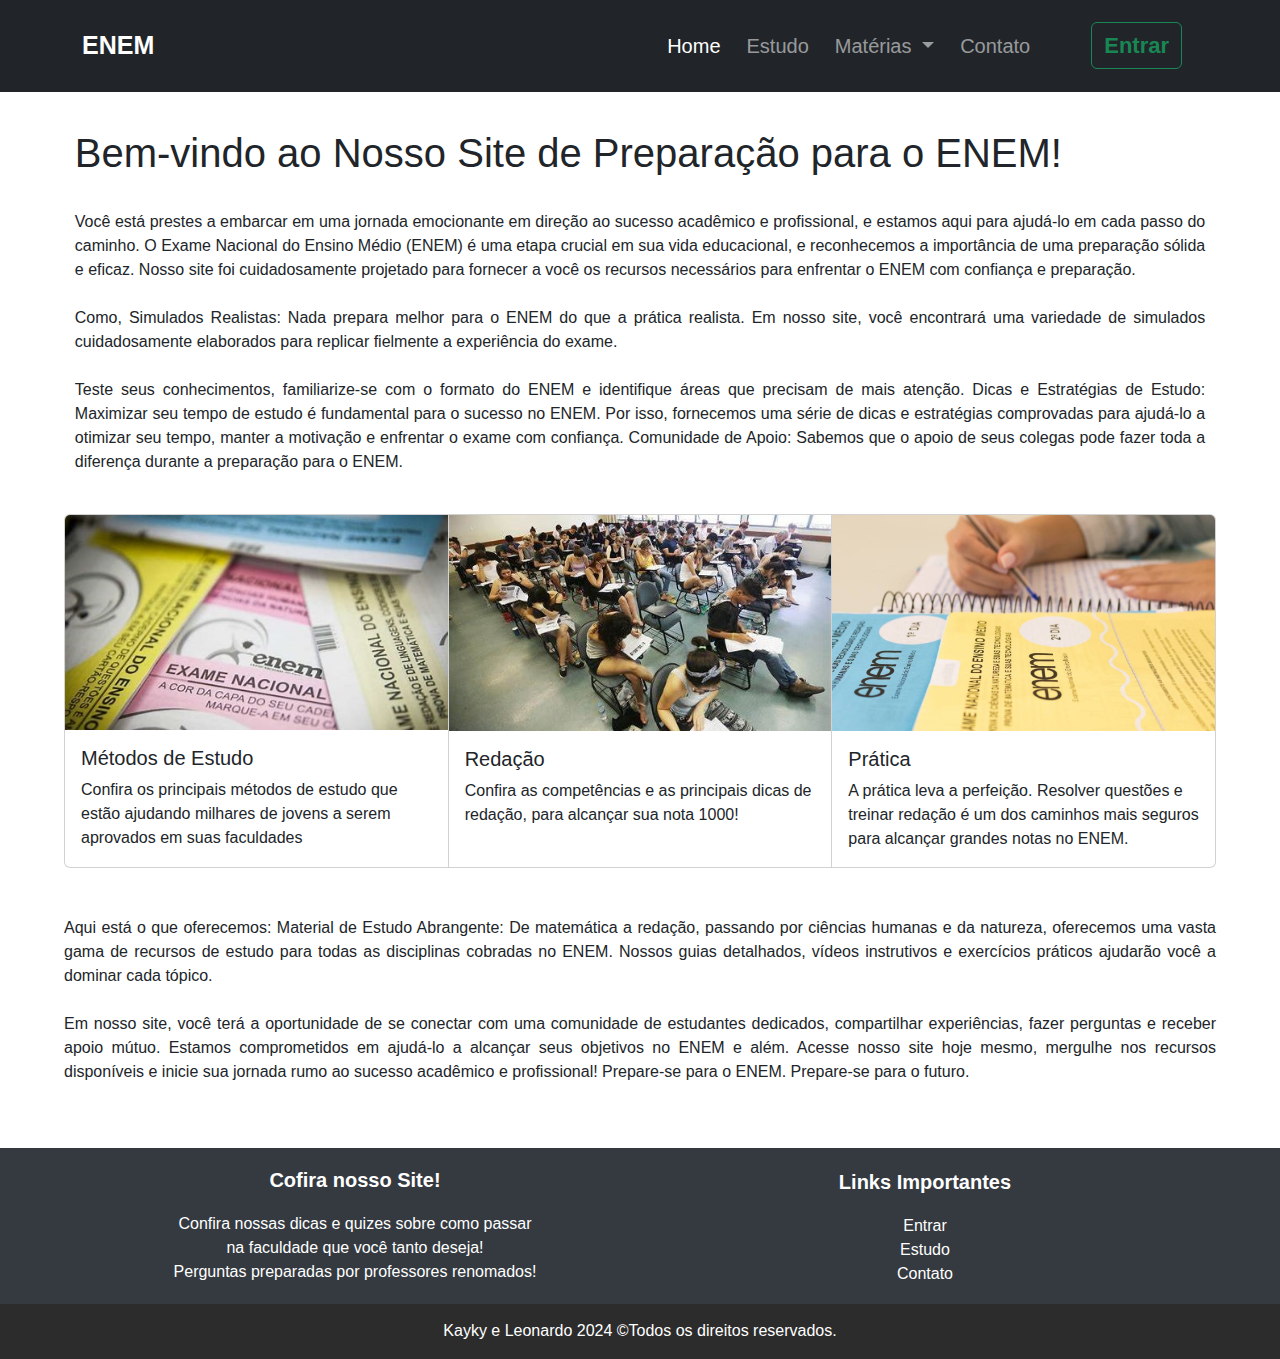
<file: index.html>
<!DOCTYPE html>
    <html lang="pt-BR">
    <head>
      <meta charset="UTF-8">
      <meta name="viewport" content="width=device-width, initial-scale=1.0">
      <title>Menu principal</title>
     
        <link rel="icon" type="image/jpg" href="imagem/oii.jpg">
        <link rel="stylesheet"  href="style2.css">
      <link href="https://cdn.jsdelivr.net/npm/bootstrap@5.3.0-alpha1/dist/css/bootstrap.min.css" rel="stylesheet">
     <style>

      .btn{
          font-size: 22px;
          font-weight: 700;
      }

      .navbar {
        padding-top: 22px;
        padding-bottom: 22px; 
        font-size: 20px;
      }

      .navbar-brand {
        font-size: 25px;
       font-weight: bold;
      }
     </style>
    </head>

    <script>
      function abrirPagina(){
        window.open("index.html")
      }

      function login(){
        
        var user = document.getElementById("user").value;
        var senha = document.getElementById("senha").value;

        if( user === "LK-CHEF" && senha === "123"){
            alert("Login Bem-Sucedido!");
            abrirPagina();
        } else {
          alert("Usuário ou Senha Inválidos. Tente Novamente.");
        }
        }

        function dado(){
          alert("Usuario = LK-CHEF  |  Senha = 123");
          user.focus();
        }

        
    </script>
    <body>
      
    <nav class="navbar navbar-expand-lg navbar-dark bg-dark">
      <div class="container">
        <a class="navbar-brand" href="#">ENEM</a>
        <button class="navbar-toggler" type="button" data-bs-toggle="collapse" data-bs-target="#navbarSupportedContent" aria-controls="navbarSupportedContent" aria-expanded="false" aria-label="Toggle navigation">
          <span class="navbar-toggler-icon"></span>
        </button>
    
        <div class="collapse navbar-collapse" id="navbarSupportedContent">
          <ul class="navbar-nav me-2 mb-2 mb-lg-0 ms-auto"> <!-- Alteração aqui -->
            <li class="nav-item">
              <a class="nav-link active" aria-current="page" href="index.html">Home</a>
            </li>
            <li class="nav-item">
              <a class="nav-link" href="estudo.html">Estudo</a>
            </li>
            <li class="nav-item dropdown">
              <a class="nav-link dropdown-toggle" href="#" id="navbarDropdown" role="button" data-bs-toggle="dropdown" aria-expanded="false">
                Matérias
              </a>
              <ul class="dropdown-menu" aria-labelledby="navbarDropdown">
                <li><a class="dropdown-item" href="redacao.html">Redação</a></li>
                <li><a class="dropdown-item" href="linguagens.html">Linguagens</a></li>
                <li><a class="dropdown-item" href="exatas.html">Ciências Exatas</a></li>
                <li><a class="dropdown-item" href="natureza.html">Ciências da Natureza</a></li>
                <li><a class="dropdown-item" href="humanas.html">Ciências Humanas</a></li>
              </ul>
            </li>
            <li class="nav-item">
              <a class="nav-link" href="contato.html">Contato</a>
            </li>
          </ul>
          <div class="d-flex">
            
            <button class="btn btn-outline-success me-3" type="button" class="btn btn-primary" data-bs-toggle="modal" data-bs-target="#exampleModal">
              Entrar
            </button>
    
            <!-- Modal -->
            <div class="modal fade" id="exampleModal" tabindex="-1" aria-labelledby="exampleModalLabel" aria-hidden="true">
              <div class="modal-dialog modal-dialog-centered">
                <div class="modal-content">
                  <div class="modal-header">
                    <h5 class="modal-title" id="exampleModalLabel">Deseja se cadastrar, para receber atualizações?</h5>
                    <button type="button" class="btn-close" data-bs-dismiss="modal" aria-label="Close"></button>
                  </div>
                  <div class="modal-body">
                    <form class="row g-3">
                      <div class="col-md-6">
                        <label for="user" class="form-label">Digite seu Usuário</label>
                        <input type="text" class="form-control" id="user" name="user" value="" required>
                      </div>
                      <div class="col-md-6">
                        <label for="senha" class="form-label">Digite o código</label>
                        <input type="password" class="form-control" id="senha" name="senha" value="" required autofocus>
                      </div>
                    </form>
                  </div>
                  <div class="modal-footer">
                    <button type="button" class="btn btn-secondary" data-bs-dismiss="modal">Fechar</button>
                    <button type="button" class="btn btn-secondary" onclick="dado()">Dados</button>
                    <button type="button" class="btn btn-outline-success me-3"class="btn btn-primary" onclick="login()">Entrar</button>
                  </div>
                </div>
              </div>
            </div>
          </div>
        </div>
      </nav>
          </div>
        </div>
      </div>
    </nav>

    <div class="comunicante">

        <div class="container-fluid">
            <div class="row">
              <div class="col-lg-12">
                <h1> Bem-vindo ao Nosso Site de Preparação para o ENEM!</h1>
                <p class="text4" align ="justify">Você está prestes a embarcar em uma jornada emocionante em direção ao sucesso acadêmico e profissional, e estamos aqui para ajudá-lo em cada passo do caminho. O Exame Nacional do Ensino Médio (ENEM) é uma etapa crucial em sua vida educacional, e reconhecemos a importância de uma preparação sólida e eficaz.
                    Nosso site foi cuidadosamente projetado para fornecer a você os recursos necessários para enfrentar o ENEM com confiança e preparação.<br><br>
                    
                    Como, Simulados Realistas: Nada prepara melhor para o ENEM do que a prática realista. Em nosso site, você encontrará uma variedade de simulados cuidadosamente elaborados para replicar fielmente a experiência do exame. <br><br>Teste seus conhecimentos, familiarize-se com o formato do ENEM e identifique áreas que precisam de mais atenção.
                    Dicas e Estratégias de Estudo: Maximizar seu tempo de estudo é fundamental para o sucesso no ENEM. Por isso, fornecemos uma série de dicas e estratégias comprovadas para ajudá-lo a otimizar seu tempo, manter a motivação e enfrentar o exame com confiança.
                    Comunidade de Apoio: Sabemos que o apoio de seus colegas pode fazer toda a diferença durante a preparação para o ENEM.<br></p>
              </div>
            </div>
          </div>

    </div>

    <container>
<br>
            <div class="secao">
                <div class="card-group">
                <div class="card">
                    <img src="imagem/enem.jpg" class="card-img-top" alt="...">
                    <div class="card-body">
                    <h5 class="card-title">Métodos de Estudo</h5>
                    <p class="card-text"> Confira os principais métodos de estudo que estão ajudando milhares de jovens a serem aprovados em suas faculdades </p>
                    
                    </div>
                </div>
                <div class="card">
                    <img src="imagem/nem2.jpg" class="card-img-top" alt="...">
                    <div class="card-body">
                    <h5 class="card-title">Redação</h5>
                    <p class="card-text"> Confira as competências e as principais dicas de redação, para alcançar sua nota 1000! </p>
                    
                    </div>
                </div>
                <div class="card">
                    <img src="imagem/enem2020post.jpg" class="card-img-top" alt="...">
                    <div class="card-body">
                    <h5 class="card-title">Prática
                    </h5>
                    <p class="card-text">A prática leva a perfeição. Resolver questões e treinar redação é um dos caminhos mais seguros para alcançar grandes notas no ENEM.</p>
            
                    </div>
                </div>
                </div>
        </div>
        
        <br><br>

      </container>

     <p class="text4" align="justify">

      Aqui está o que oferecemos:
                    Material de Estudo Abrangente: De matemática a redação, passando por ciências humanas e da natureza, oferecemos uma vasta gama de recursos de estudo para todas as disciplinas cobradas no ENEM. Nossos guias detalhados, vídeos instrutivos e exercícios práticos ajudarão você a dominar cada tópico.<br><br>
      
      Em nosso site, você terá a oportunidade de se conectar com uma comunidade de estudantes dedicados, compartilhar experiências, fazer perguntas e receber apoio mútuo.
                    Estamos comprometidos em ajudá-lo a alcançar seus objetivos no ENEM e além. Acesse nosso site hoje mesmo, mergulhe nos recursos disponíveis e inicie sua jornada rumo ao sucesso acadêmico e profissional!
                    Prepare-se para o ENEM. Prepare-se para o futuro.</p>  <br><br>

      <footer class="text-center">
        <div class="container">
          <div class="row">
            <div class="col-lg-6 d-flex flex-column align-items-center justify-content-center">
              <h5><b>Cofira nosso Site!</b></h5>
              <p class="message">Confira nossas dicas e quizes sobre como passar<br> na faculdade que você tanto deseja!<br>
                Perguntas preparadas por professores renomados!</p>
            </div>
            <div class="col-lg-6 d-flex flex-column align-items-center justify-content-center">
              <h5><b>Links Importantes</b></h5>
              <ul class="list-unstyled">
                <li><a data-bs-toggle="modal">Entrar</a></li>
                <li><a href="estudo.html">Estudo</a></li>
                <li><a href="contato.html">Contato</a></li>
              </ul>
            </div>
          </div>
        </div>
      
      
      <div class="copyright-area">
        <div class="container">
          <div class="row">
            <div class="col-lg-12  mb-lg--1 text-center">
              <p class="copyright"> Kayky e Leonardo 2024 &copy;Todos os direitos reservados.</p>
            </div>
          </div>
        </div>
      </div></footer>

    <script src="https://cdn.jsdelivr.net/npm/@popperjs/core@2.11.6/dist/umd/popper.min.js"></script>
    <script src="https://cdn.jsdelivr.net/npm/bootstrap@5.3.0-alpha1/dist/js/bootstrap.min.js"></script>
    </body>
    </html>
</file>
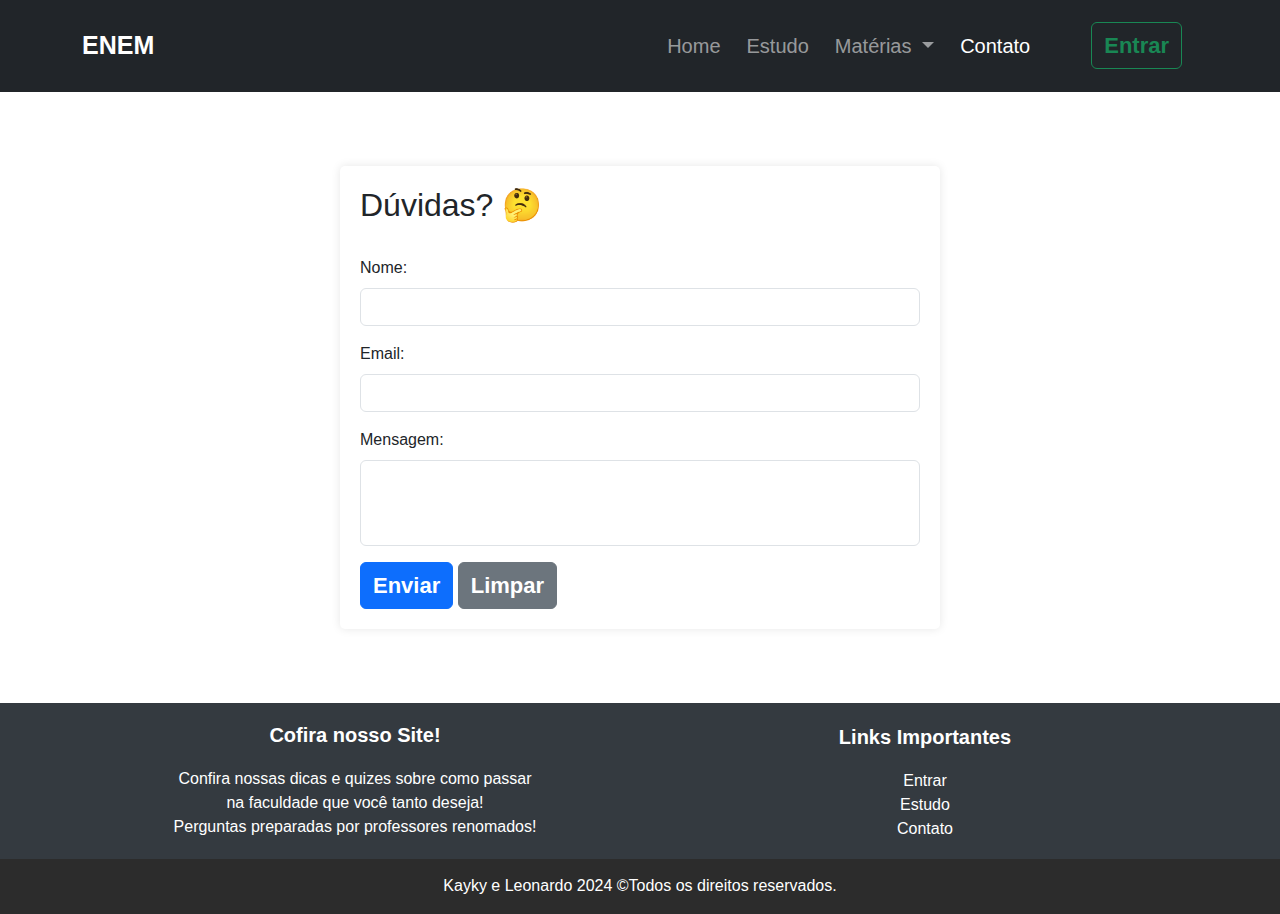
<file: contato.html>
<!DOCTYPE html>
    <html lang="en">
    <head>
      <meta charset="UTF-8">
      <meta name="viewport" content="width=device-width, initial-scale=1.0">
      <title>Contato</title>
     <link rel="icon" type="image/jpg" href="imagem/oii.jpg">
        
        <link rel="stylesheet"  href="style2.css">
      <link href="https://cdn.jsdelivr.net/npm/bootstrap@5.3.0-alpha1/dist/css/bootstrap.min.css" rel="stylesheet">
    
      <link href="https://cdn.jsdelivr.net/npm/bootstrap@5.3.0-alpha1/dist/css/bootstrap.min.css" rel="stylesheet">
      <style>

.btn{
            font-size: 22px;
            font-weight: 700;
        }
        
        .navbar {
          padding-top: 22px;
          padding-bottom: 22px; 
          font-size: 20px;
        }
  
        .navbar-brand {
          font-size: 25px;
         font-weight: bold;
        }
  
        .textred {
          
          padding: 40px 10% 25px 10%; /* Cima, direita, baixo, esquerda*/
          font-size: 19px;
          
        }
  
        .tes1 {
  
          font-weight: 600;
        }
  
  
        @media only screen and (max-width: 1000px) {
  
  .imgtm{
    
    margin-left: 1px;
    text-align: center;
    width: 100%;
  } 
        }
  
        .carousel-control-prev-icon,
      .carousel-control-next-icon {
        background-color: black; /* Altera a cor das setinhas para preto */
      }
  
      .carousel-item {
        text-align: center; /* Centraliza o conteúdo das perguntas */
      }
  
      .resposta {
        margin-top: 20px; /* Adiciona margem acima das respostas */
      }
  
      .pergunta-container{
  
        margin-left: 12%;
        margin-right:11%;
      }
  
      .h5 {
  
        text-align: justify;
      }

     </style>
    </head>

    <script>
      function abrirPagina(){
        window.open("index.html")
      }

      function login(){
        
        var user = document.getElementById("user").value;
        var senha = document.getElementById("senha").value;

        if( user === "LK-CHEF" && senha === "123"){
            alert("Login Bem-Sucedido!");
            abrirPagina();
        } else {
          alert("Usuário ou Senha Inválidos. Tente Novamente.");
        }
        }

        function dado(){
          alert("Usuario = LK-CHEF  |  Senha = 123");
          user.focus();
        }

        
    </script>

<body>
      
    <nav class="navbar navbar-expand-lg navbar-dark bg-dark">
      <div class="container">
        <a class="navbar-brand" href="#">ENEM</a>
        <button class="navbar-toggler" type="button" data-bs-toggle="collapse" data-bs-target="#navbarSupportedContent" aria-controls="navbarSupportedContent" aria-expanded="false" aria-label="Toggle navigation">
          <span class="navbar-toggler-icon"></span>
        </button>
    
        <div class="collapse navbar-collapse" id="navbarSupportedContent">
          <ul class="navbar-nav me-2 mb-2 mb-lg-0 ms-auto"> <!-- Alteração aqui -->
            <li class="nav-item">
              <a class="nav-link" aria-current="page" href="index.html">Home</a>
            </li>
            <li class="nav-item">
              <a class="nav-link" href="estudo.html">Estudo</a>
            </li>
            <li class="nav-item dropdown">
              <a class="nav-link dropdown-toggle" href="#" id="navbarDropdown" role="button" data-bs-toggle="dropdown" aria-expanded="false">
                Matérias
              </a>
              <ul class="dropdown-menu" aria-labelledby="navbarDropdown">
                <li><a class="dropdown-item" href="redacao.html">Redação</a></li>
                <li><a class="dropdown-item" href="linguagens.html">Linguagens</a></li>
                <li><a class="dropdown-item" href="exatas.html">Ciências Exatas</a></li>
                <li><a class="dropdown-item" href="natureza.html">Ciências da Natureza</a></li>
                <li><a class="dropdown-item" href="humanas.html">Ciências Humanas</a></li>
              </ul>
            </li>
            <li class="nav-item">
              <a class="nav-link active" href="contato.html">Contato</a>
            </li>
          </ul>
          <div class="d-flex">
            
            <button class="btn btn-outline-success me-3" type="button" class="btn btn-primary" data-bs-toggle="modal" data-bs-target="#exampleModal">
              Entrar
            </button>
    
            <!-- Modal -->
            <div class="modal fade" id="exampleModal" tabindex="-1" aria-labelledby="exampleModalLabel" aria-hidden="true">
              <div class="modal-dialog modal-dialog-centered">
                <div class="modal-content">
                  <div class="modal-header">
                    <h5 class="modal-title" id="exampleModalLabel">Deseja se cadastrar, para receber atualizações?</h5>
                    <button type="button" class="btn-close" data-bs-dismiss="modal" aria-label="Close"></button>
                  </div>
                  <div class="modal-body">
                    <form class="row g-3">
                      <div class="col-md-6">
                        <label for="user" class="form-label">Digite seu Usuário</label>
                        <input type="text" class="form-control" id="user" name="user" value="" required>
                      </div>
                      <div class="col-md-6">
                        <label for="senha" class="form-label">Digite o código</label>
                        <input type="password" class="form-control" id="senha" name="senha" value="" required autofocus>
                      </div>
                    </form>
                  </div>
                  <div class="modal-footer">
                    <button type="button" class="btn btn-secondary" data-bs-dismiss="modal">Fechar</button>
                    <button type="button" class="btn btn-secondary" onclick="dado()">Dados</button>
                    <button type="button" class="btn btn-outline-success me-3"class="btn btn-primary" onclick="login()">Entrar</button>
                  </div>
                </div>
              </div>
            </div>
          </div>
        </div>
      </nav>
          </div>
        </div>
      </div>
    </nav>

    <style>

        
        .form-container {
            max-width: 600px;
            margin: 50px auto;
            padding: 20px;
            background-color: #fff;
            border-radius: 5px;
            box-shadow: 0 0 10px rgba(0, 0, 0, 0.1);
        }

        #mensagem {

          resize: none;
        }
  
    </style>
<br>
<div class="form-container">
  <h2>Dúvidas? 🤔</h2>
  <form id="myForm">
      <div class="mb-3">
          <label for="nome" class="form-label"><br>Nome:</label>
          <input type="text" class="form-control" id="nome" name="nome" required>
      </div>
      <div class="mb-3">
          <label for="email" class="form-label">Email:</label>
          <input type="email" class="form-control" id="email" name="email" required>
      </div>
      <div class="mb-3">
          <label for="mensagem" class="form-label">Mensagem:</label>
          <textarea class="form-control" id="mensagem" name="mensagem" rows="3" required></textarea>
      </div>
      <button type="submit" class="btn btn-primary">Enviar</button>
      <button type="button" class="btn btn-secondary" id="limparForm">Limpar</button>
  </form>
</div><br>

<!-- Adicionando o Bootstrap JavaScript -->
<!-- Adicionando o script JavaScript -->
<script>
  document.getElementById("myForm").addEventListener("submit", function(event){
      event.preventDefault();
      // Exibe um alerta ao enviar o formulário
      alert("Mensagem enviada com sucesso!");
      // Redireciona para outra página
      window.location.href = "index.html";
  });

  document.getElementById("limparForm").addEventListener("click", function(){
      document.getElementById("myForm").reset();
  });
</script>

    <footer class="text-center">
        <div class="container">
          <div class="row">
            <div class="col-lg-6 d-flex flex-column align-items-center justify-content-center">
              <h5><b>Cofira nosso Site!</b></h5>
              <p class="message">Confira nossas dicas e quizes sobre como passar<br> na faculdade que você tanto deseja!<br>
                Perguntas preparadas por professores renomados!</p>
            </div>
            <div class="col-lg-6 d-flex flex-column align-items-center justify-content-center">
              <h5><b>Links Importantes</b></h5>
              <ul class="list-unstyled">
                <li><a data-bs-toggle="modal">Entrar</a></li>
                <li><a href="estudo.html">Estudo</a></li>
                <li><a href="contato.html">Contato</a></li>
              </ul>
            </div>
          </div>
        </div>
      
      
      <div class="copyright-area">
        <div class="container">
          <div class="row">
            <div class="col-lg-12  mb-lg--1 text-center">
              <p class="copyright"> Kayky e Leonardo 2024 &copy;Todos os direitos reservados.</p>
            </div>
          </div>
        </div>
      </div>
    </footer>

    <script src="https://cdn.jsdelivr.net/npm/@popperjs/core@2.11.6/dist/umd/popper.min.js"></script>
    <script src="https://cdn.jsdelivr.net/npm/bootstrap@5.3.0-alpha1/dist/js/bootstrap.min.js"></script>
    <script src="https://code.jquery.com/jquery-3.5.1.slim.min.js"></script>
    <script src="https://stackpath.bootstrapcdn.com/bootstrap/4.5.2/js/bootstrap.min.js"></script>
    </body>
    </html>
</file>
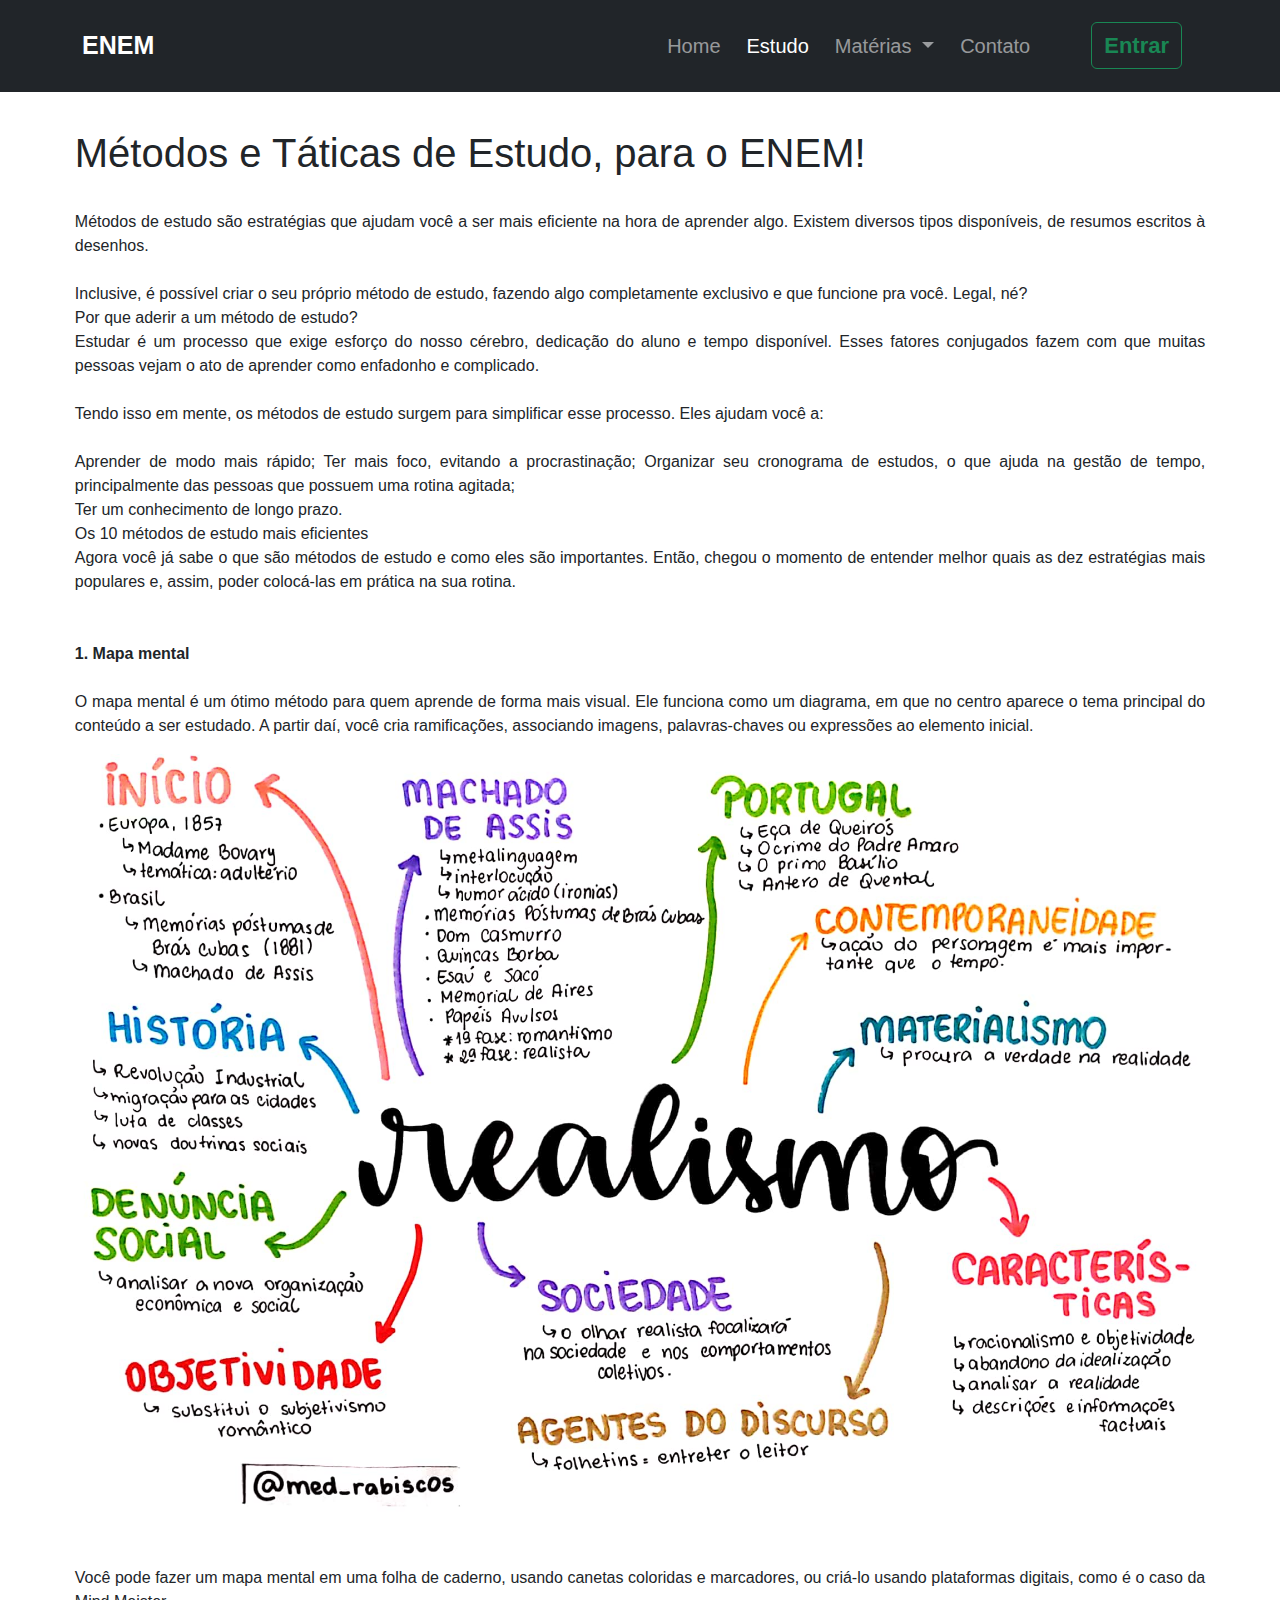
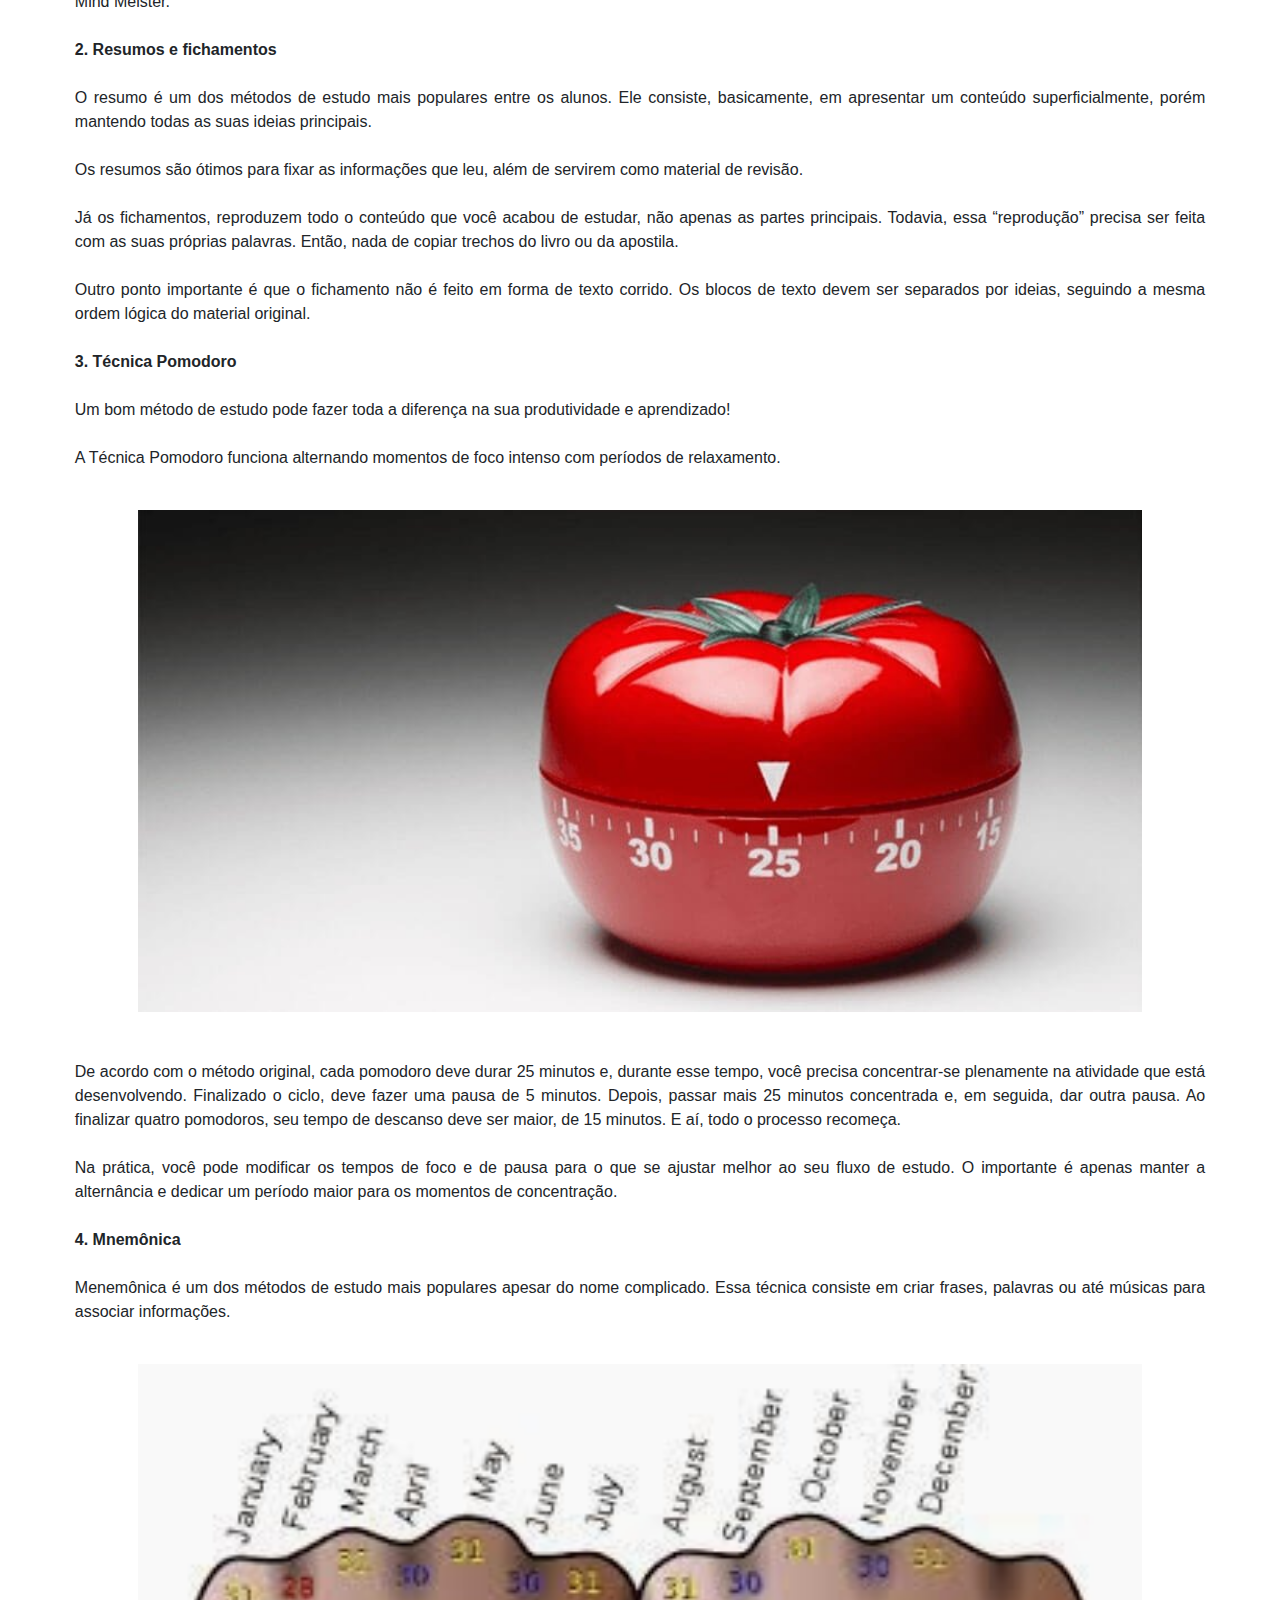
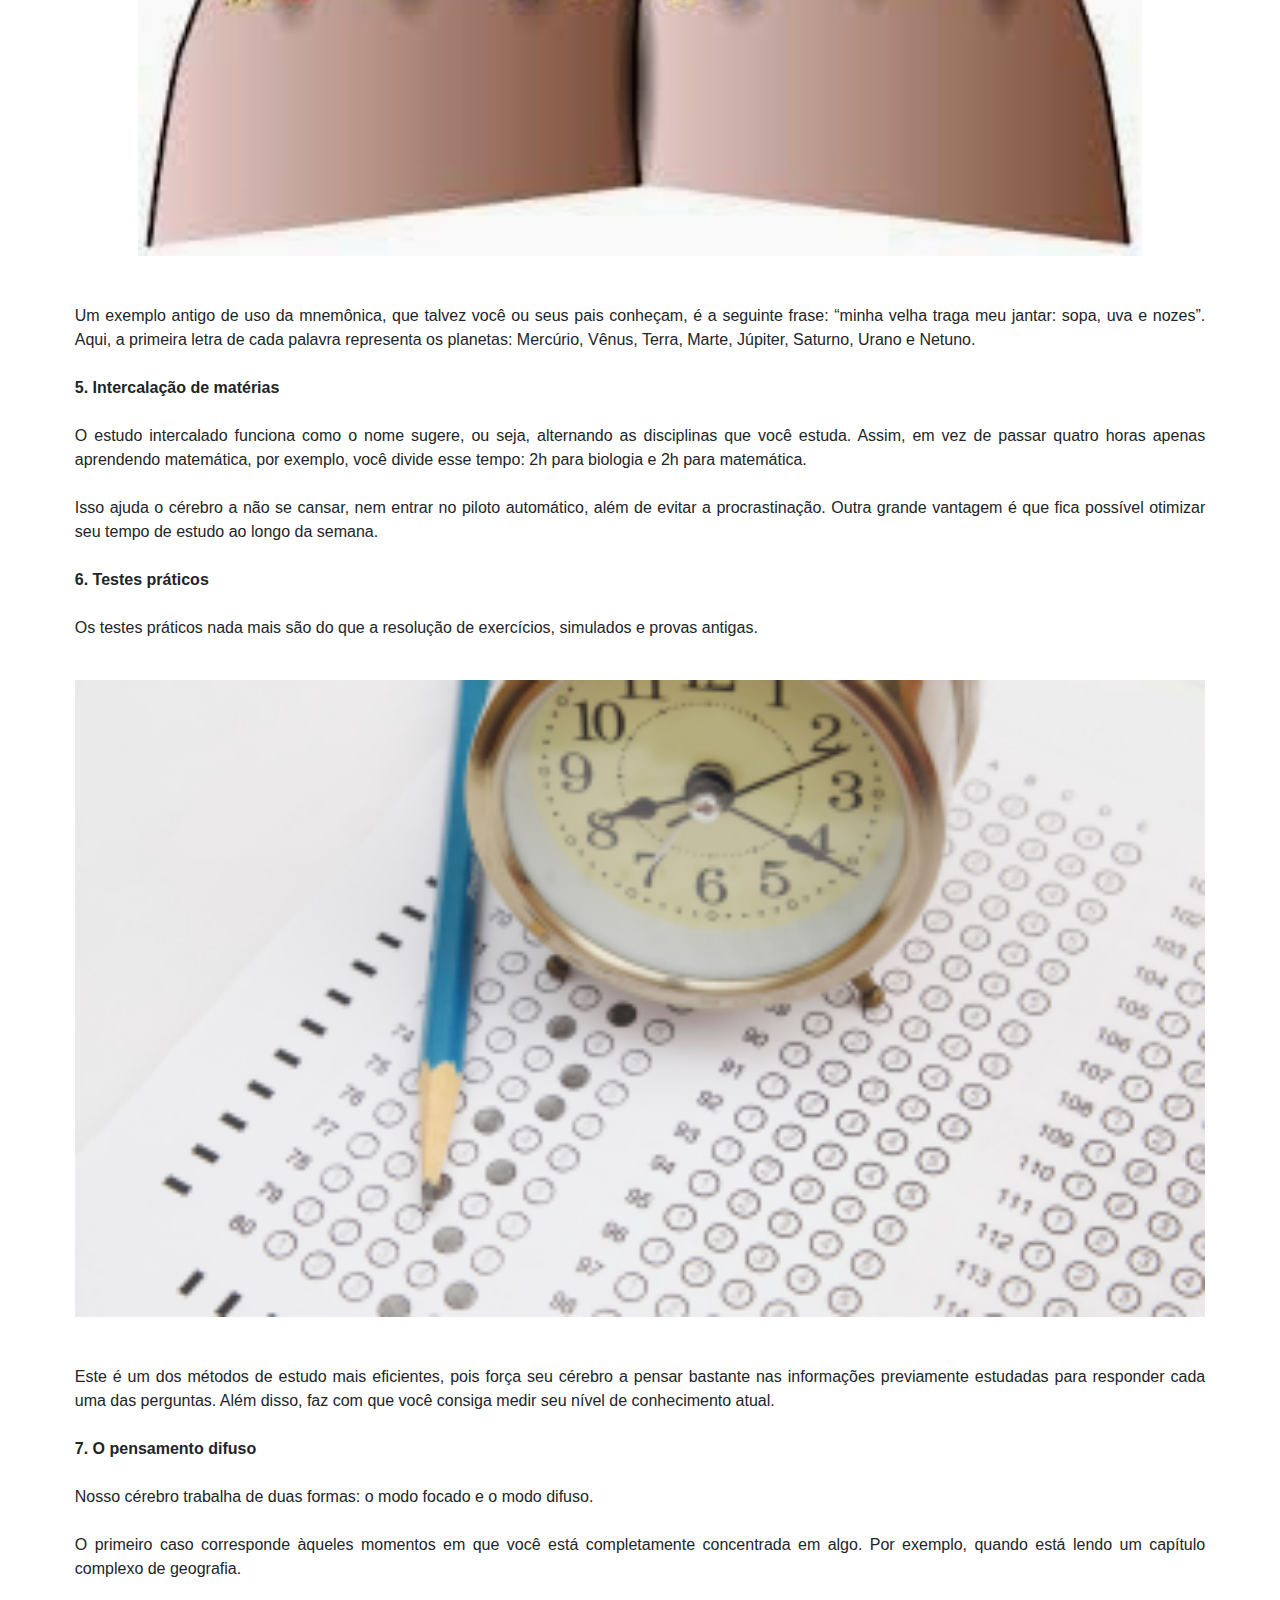
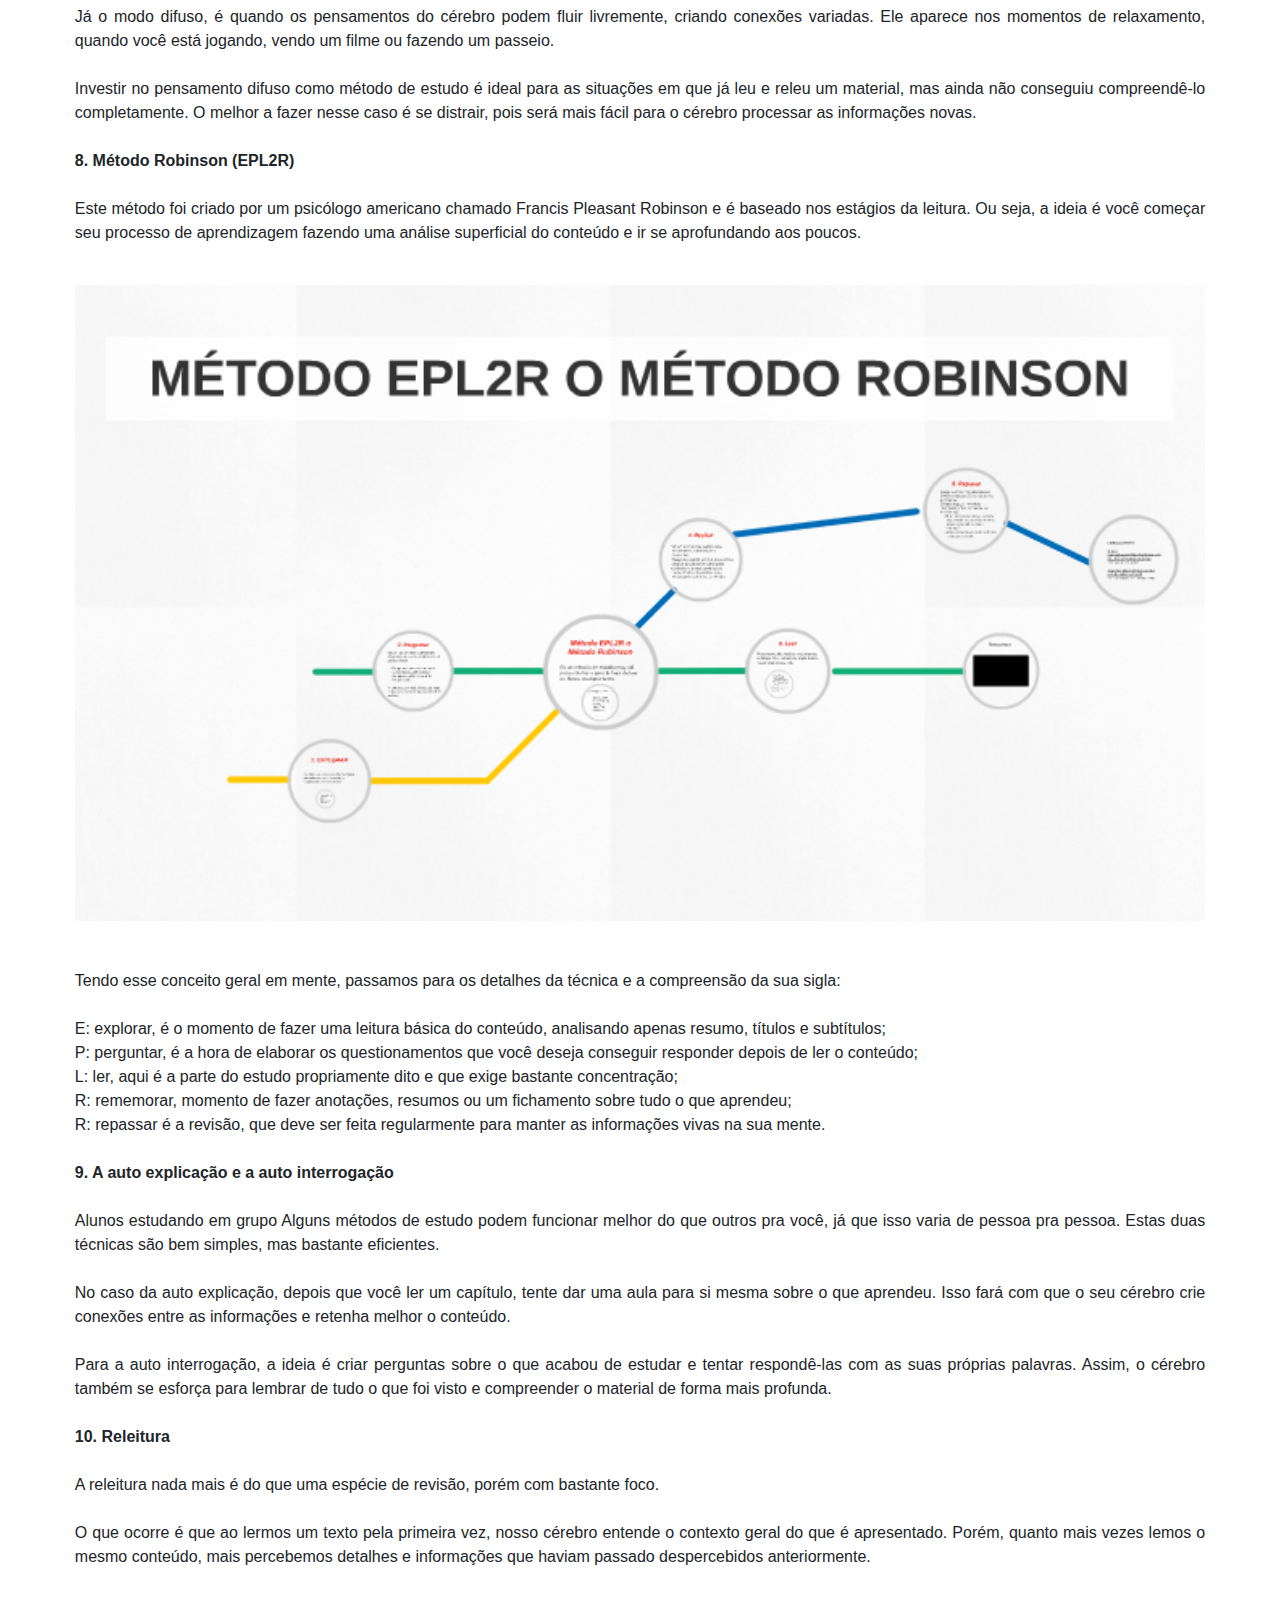
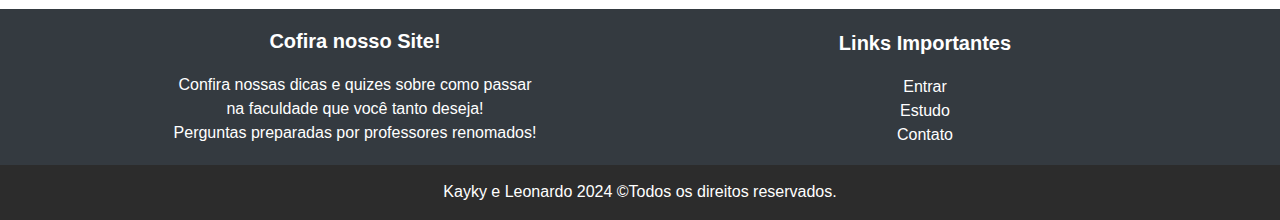
<file: estudo.html>
<!DOCTYPE html>
    <html lang="en">
    <head>
      <meta charset="UTF-8">
      <meta name="viewport" content="width=device-width, initial-scale=1.0">
      <title>Dicas de Estudo</title>
     <link rel="icon" type="image/jpg" href="imagem/oii.jpg">
        
        <link rel="stylesheet"  href="style2.css">
      <link href="https://cdn.jsdelivr.net/npm/bootstrap@5.3.0-alpha1/dist/css/bootstrap.min.css" rel="stylesheet">
     <style>

      .btn{
          font-size: 22px;
          font-weight: 700;
      }
      
      .navbar {
        padding-top: 22px;
        padding-bottom: 22px; 
        font-size: 20px;
      }

      .navbar-brand {
        font-size: 25px;
       font-weight: bold;
      }
     </style>
    </head>

    <script>
      function abrirPagina(){
        window.open("index.html")
      }

      function login(){
        
        var user = document.getElementById("user").value;
        var senha = document.getElementById("senha").value;

        if( user === "LK-CHEF" && senha === "123"){
            alert("Login Bem-Sucedido!");
            abrirPagina();
        } else {
          alert("Usuário ou Senha Inválidos. Tente Novamente.");
        }
        }

        function dado(){
          alert("Usuario = LK-CHEF  |  Senha = 123");
          user.focus();
        }

        
    </script>

<body>
      
    <nav class="navbar navbar-expand-lg navbar-dark bg-dark">
      <div class="container">
        <a class="navbar-brand" href="#">ENEM</a>
        <button class="navbar-toggler" type="button" data-bs-toggle="collapse" data-bs-target="#navbarSupportedContent" aria-controls="navbarSupportedContent" aria-expanded="false" aria-label="Toggle navigation">
          <span class="navbar-toggler-icon"></span>
        </button>
    
        <div class="collapse navbar-collapse" id="navbarSupportedContent">
          <ul class="navbar-nav me-2 mb-2 mb-lg-0 ms-auto"> <!-- Alteração aqui -->
            <li class="nav-item">
              <a class="nav-link " aria-current="page" href="index.html">Home</a>
            </li>
            <li class="nav-item">
              <a class="nav-link active" href="estudo.html">Estudo</a>
            </li>
            <li class="nav-item dropdown">
              <a class="nav-link dropdown-toggle" href="#" id="navbarDropdown" role="button" data-bs-toggle="dropdown" aria-expanded="false">
                Matérias
              </a>
              <ul class="dropdown-menu" aria-labelledby="navbarDropdown">
                <li><a class="dropdown-item" href="redacao.html">Redação</a></li>
                <li><a class="dropdown-item" href="linguagens.html">Linguagens</a></li>
                <li><a class="dropdown-item" href="exatas.html">Ciências Exatas</a></li>
                <li><a class="dropdown-item" href="natureza.html">Ciências da Natureza</a></li>
                <li><a class="dropdown-item" href="humanas.html">Ciências Humanas</a></li>
              </ul>
            </li>
            <li class="nav-item">
              <a class="nav-link" href="contato.html">Contato</a>
            </li>
          </ul>
          <div class="d-flex">
            
            <button class="btn btn-outline-success me-3" type="button" class="btn btn-primary" data-bs-toggle="modal" data-bs-target="#exampleModal">
              Entrar
            </button>
    
            <!-- Modal -->
            <div class="modal fade" id="exampleModal" tabindex="-1" aria-labelledby="exampleModalLabel" aria-hidden="true">
              <div class="modal-dialog modal-dialog-centered">
                <div class="modal-content">
                  <div class="modal-header">
                    <h5 class="modal-title" id="exampleModalLabel">Deseja se cadastrar, para receber atualizações?</h5>
                    <button type="button" class="btn-close" data-bs-dismiss="modal" aria-label="Close"></button>
                  </div>
                  <div class="modal-body">
                    <form class="row g-3">
                      <div class="col-md-6">
                        <label for="user" class="form-label">Digite seu Usuário</label>
                        <input type="text" class="form-control" id="user" name="user" value="" required>
                      </div>
                      <div class="col-md-6">
                        <label for="senha" class="form-label">Digite o código</label>
                        <input type="password" class="form-control" id="senha" name="senha" value="" required autofocus>
                      </div>
                    </form>
                  </div>
                  <div class="modal-footer">
                    <button type="button" class="btn btn-secondary" data-bs-dismiss="modal">Fechar</button>
                    <button type="button" class="btn btn-secondary" onclick="dado()">Dados</button>
                    <button type="button" class="btn btn-outline-success me-3"class="btn btn-primary" onclick="login()">Entrar</button>
                  </div>
                </div>
              </div>
            </div>
          </div>
        </div>
      </nav>
          </div>
        </div>
      </div>
    </nav>

    
    <div class="comunicante">

      <div class="container-fluid">
          <div class="row">
            <div class="col-lg-12">
              <h1>Métodos e Táticas de Estudo, para o ENEM!</h1>
              <p class="text4" align ="justify">      Métodos de estudo são estratégias que ajudam você a ser mais eficiente na hora de aprender algo. Existem diversos tipos disponíveis, de resumos escritos à desenhos. <br>
                <br>
                      Inclusive, é possível criar o seu próprio método de estudo, fazendo algo completamente exclusivo e que funcione pra você. Legal, né?<br>
                      Por que aderir a um método de estudo?<br>
                      Estudar é um processo que exige esforço do nosso cérebro, dedicação do aluno e tempo disponível. Esses fatores conjugados fazem com que muitas pessoas vejam o ato de aprender como enfadonho e complicado.<br>
                      <br>
                      Tendo isso em mente, os métodos de estudo surgem para simplificar esse processo. Eles ajudam você a:<br>
                      <br>
                      Aprender de modo mais rápido;
                      Ter mais foco, evitando a procrastinação;
                      Organizar seu cronograma de estudos, o que ajuda na gestão de tempo, principalmente das pessoas que possuem uma rotina agitada;<br>
                      Ter um conhecimento de longo prazo.<br>
                      Os 10 métodos de estudo mais eficientes<br>
                      Agora você já sabe o que são métodos de estudo e como eles são importantes. Então, chegou o momento de entender melhor quais as dez estratégias mais populares e, assim, poder colocá-las em prática na sua rotina.<br>
                      <br><br>

                      <b>1. Mapa mental</b><br><br>

                      O mapa mental é um ótimo método para quem aprende de forma mais visual. Ele funciona como um diagrama, em que no centro aparece o tema principal do conteúdo a ser estudado. A partir daí, você cria ramificações, associando imagens, palavras-chaves ou expressões ao elemento inicial.
                      <br>
                             <center> <img src="imagem/mapa.jpeg" width="90%"></center>
                      <br>
                      <p class="text4" align ="justify"> Você pode fazer um mapa mental em uma folha de caderno, usando canetas coloridas e marcadores, ou criá-lo usando plataformas digitais, como é o caso da Mind Meister.

                      <br><br><b> 2. Resumos e fichamentos</b><br><br>
                      O resumo é um dos métodos de estudo mais populares entre os alunos. Ele consiste, basicamente, em apresentar um conteúdo superficialmente, porém mantendo todas as suas ideias principais.
                      <br><br>
                      Os resumos são ótimos para fixar as informações que leu, além de servirem como material de revisão.
                      <br><br>
                      Já os fichamentos, reproduzem todo o conteúdo que você acabou de estudar, não apenas as partes principais. Todavia, essa “reprodução” precisa ser feita com as suas próprias palavras. Então, nada de copiar trechos do livro ou da apostila.
                      <br><br>
                      Outro ponto importante é que o fichamento não é feito em forma de texto corrido. Os blocos de texto devem ser separados por ideias, seguindo a mesma ordem lógica do material original.
                      <br><br><b>3. Técnica Pomodoro</b><br><br>
                      Um bom método de estudo pode fazer toda a diferença na sua produtividade e aprendizado!<br><br>

                      A Técnica Pomodoro funciona alternando momentos de foco intenso com períodos de relaxamento.
                      <br><br>
                      <center> <img src="imagem/pomodoro.jpg" width="80%"></center>
                      <br><br>
                      <p class="text4" align ="justify">De acordo com o método original, cada pomodoro deve durar 25 minutos e, durante esse tempo, você precisa concentrar-se plenamente na atividade que está desenvolvendo. Finalizado o ciclo, deve fazer uma pausa de 5 minutos. Depois, passar mais 25 minutos concentrada e, em seguida, dar outra pausa.
                      Ao finalizar quatro pomodoros, seu tempo de descanso deve ser maior, de 15 minutos. E aí, todo o processo recomeça.<br><br>

                      Na prática, você pode modificar os tempos de foco e de pausa para o que se ajustar melhor ao seu fluxo de estudo. O importante é apenas manter a alternância e dedicar um período maior para os momentos de concentração. 

                      <br><br><b>4. Mnemônica</b><br><br>

                      Menemônica é um dos métodos de estudo mais populares apesar do nome complicado. Essa técnica consiste em criar frases, palavras ou até músicas para associar informações.
                      <br><br>
                      <center> <img src="imagem/mnemonico.jpg" width="80%"></center>
                      <br><br>
                      <p class="text4" align ="justify"> Um exemplo antigo de uso da mnemônica, que talvez você ou seus pais conheçam, é a seguinte frase: “minha velha traga meu jantar: sopa, uva e nozes”. Aqui, a primeira letra de cada palavra representa os planetas: Mercúrio, Vênus, Terra, Marte, Júpiter, Saturno, Urano e Netuno.

                      <br><br><b>5. Intercalação de matérias</b><br><br>

                      O estudo intercalado funciona como o nome sugere, ou seja, alternando as disciplinas que você estuda. Assim, em vez de passar quatro horas apenas aprendendo matemática, por exemplo, você divide esse tempo: 2h para biologia e 2h para matemática.<br><br>
                      Isso ajuda o cérebro a não se cansar, nem entrar no piloto automático, além de evitar a procrastinação. Outra grande vantagem é que fica possível otimizar seu tempo de estudo ao longo da semana.  

                      <br><br><b>6. Testes práticos</b><br><br>

                      Os testes práticos nada mais são do que a resolução de exercícios, simulados e provas antigas.
                      
                      <br>
                      <br>
                      <center> <img src="imagem/test.png" width="90%"></center>
                      <br>
                      <br>

                      <p class="text4" align ="justify">Este é um dos métodos de estudo mais eficientes, pois força seu cérebro a pensar bastante nas informações previamente estudadas para responder cada uma das perguntas. Além disso, faz com que você consiga medir seu nível de conhecimento atual.

                      <br><br><b>7. O pensamento difuso</b><br><br>

                      Nosso cérebro trabalha de duas formas: o modo focado e o modo difuso. <br><br>

                      O primeiro caso corresponde àqueles momentos em que você está completamente concentrada em algo. Por exemplo, quando está lendo um capítulo complexo de geografia.
                      <br><br>
                      Já o modo difuso, é quando os pensamentos do cérebro podem fluir livremente, criando conexões variadas. Ele aparece nos momentos de relaxamento, quando você está jogando, vendo um filme ou fazendo um passeio.
                      <br><br>
                      Investir no pensamento difuso como método de estudo é ideal para as situações em que já leu e releu um material, mas ainda não conseguiu compreendê-lo completamente. O melhor a fazer nesse caso é se distrair, pois será mais fácil para o cérebro processar as informações novas.

                      <br><br><b>8. Método Robinson (EPL2R)</b><br><br>
                      Este método foi criado por um psicólogo americano chamado Francis Pleasant Robinson e é baseado nos estágios da leitura. Ou seja, a ideia é você começar seu processo de aprendizagem fazendo uma análise superficial do conteúdo e ir se aprofundando aos poucos.
                        
                      <br>
                      <br>
                      <center> <img src="imagem/robson.png" width="90%"></center>
                      <br>
                      <br>
                      <p class="text4" align ="justify">Tendo esse conceito geral em mente, passamos para os detalhes da técnica e a compreensão da sua sigla:
                      <br><br>
                      E: explorar, é o momento de fazer uma leitura básica do conteúdo, analisando apenas resumo, títulos e subtítulos; <br>
                      P: perguntar, é a hora de elaborar os questionamentos que você deseja conseguir responder depois de ler o conteúdo;<br>
                      L: ler, aqui é a parte do estudo propriamente dito e que exige bastante concentração;<br>
                      R: rememorar, momento de fazer anotações, resumos ou um fichamento sobre tudo o que aprendeu;<br>
                      R: repassar é a revisão, que deve ser feita regularmente para manter as informações vivas na sua mente.
                      <br><br><b>9. A auto explicação e a auto interrogação</b> <br><br>
                      Alunos estudando em grupo
                      Alguns métodos de estudo podem funcionar melhor do que outros pra você, já que isso varia de pessoa pra pessoa.
                      Estas duas técnicas são bem simples, mas bastante eficientes.
                      <br><br>
                      No caso da auto explicação, depois que você ler um capítulo, tente dar uma aula para si mesma sobre o que aprendeu. Isso fará com que o seu cérebro crie conexões entre as informações e retenha melhor o conteúdo.
                      <br><br>
                      Para a auto interrogação, a ideia é criar perguntas sobre o que acabou de estudar e tentar respondê-las com as suas próprias palavras. Assim, o cérebro também se esforça para lembrar de tudo o que foi visto e compreender o material de forma mais profunda.

                      <br><br><b>10. Releitura</b><br><br>

                      A releitura nada mais é do que uma espécie de revisão, porém com bastante foco.
                      <br><br>
                      O que ocorre é que ao lermos um texto pela primeira vez, nosso cérebro entende o contexto geral do que é apresentado. Porém, quanto mais vezes lemos o mesmo conteúdo, mais percebemos detalhes e informações que haviam passado despercebidos anteriormente.
                      <br><br></p>
            </div>
          </div>
        </div>

  </div>
  

    <footer class="text-center">
        <div class="container">
          <div class="row">
            <div class="col-lg-6 d-flex flex-column align-items-center justify-content-center">
              <h5><b>Cofira nosso Site!</b></h5>
              <p class="message">Confira nossas dicas e quizes sobre como passar<br> na faculdade que você tanto deseja!<br>
                Perguntas preparadas por professores renomados!</p>
            </div>
            <div class="col-lg-6 d-flex flex-column align-items-center justify-content-center">
              <h5><b>Links Importantes</b></h5>
              <ul class="list-unstyled">
                <li><a data-bs-toggle="modal">Entrar</a></li>
                <li><a href="estudo.html">Estudo</a></li>
                <li><a href="contato.html">Contato</a></li>
              </ul>
            </div>
          </div>
        </div>
      
      
      <div class="copyright-area">
        <div class="container">
          <div class="row">
            <div class="col-lg-12  mb-lg--1 text-center">
              <p class="copyright"> Kayky e Leonardo 2024 &copy;Todos os direitos reservados.</p>
            </div>
          </div>
        </div>
      </div></footer>

    <script src="https://cdn.jsdelivr.net/npm/@popperjs/core@2.11.6/dist/umd/popper.min.js"></script>
    <script src="https://cdn.jsdelivr.net/npm/bootstrap@5.3.0-alpha1/dist/js/bootstrap.min.js"></script>
    </body>
    </html>
</file>
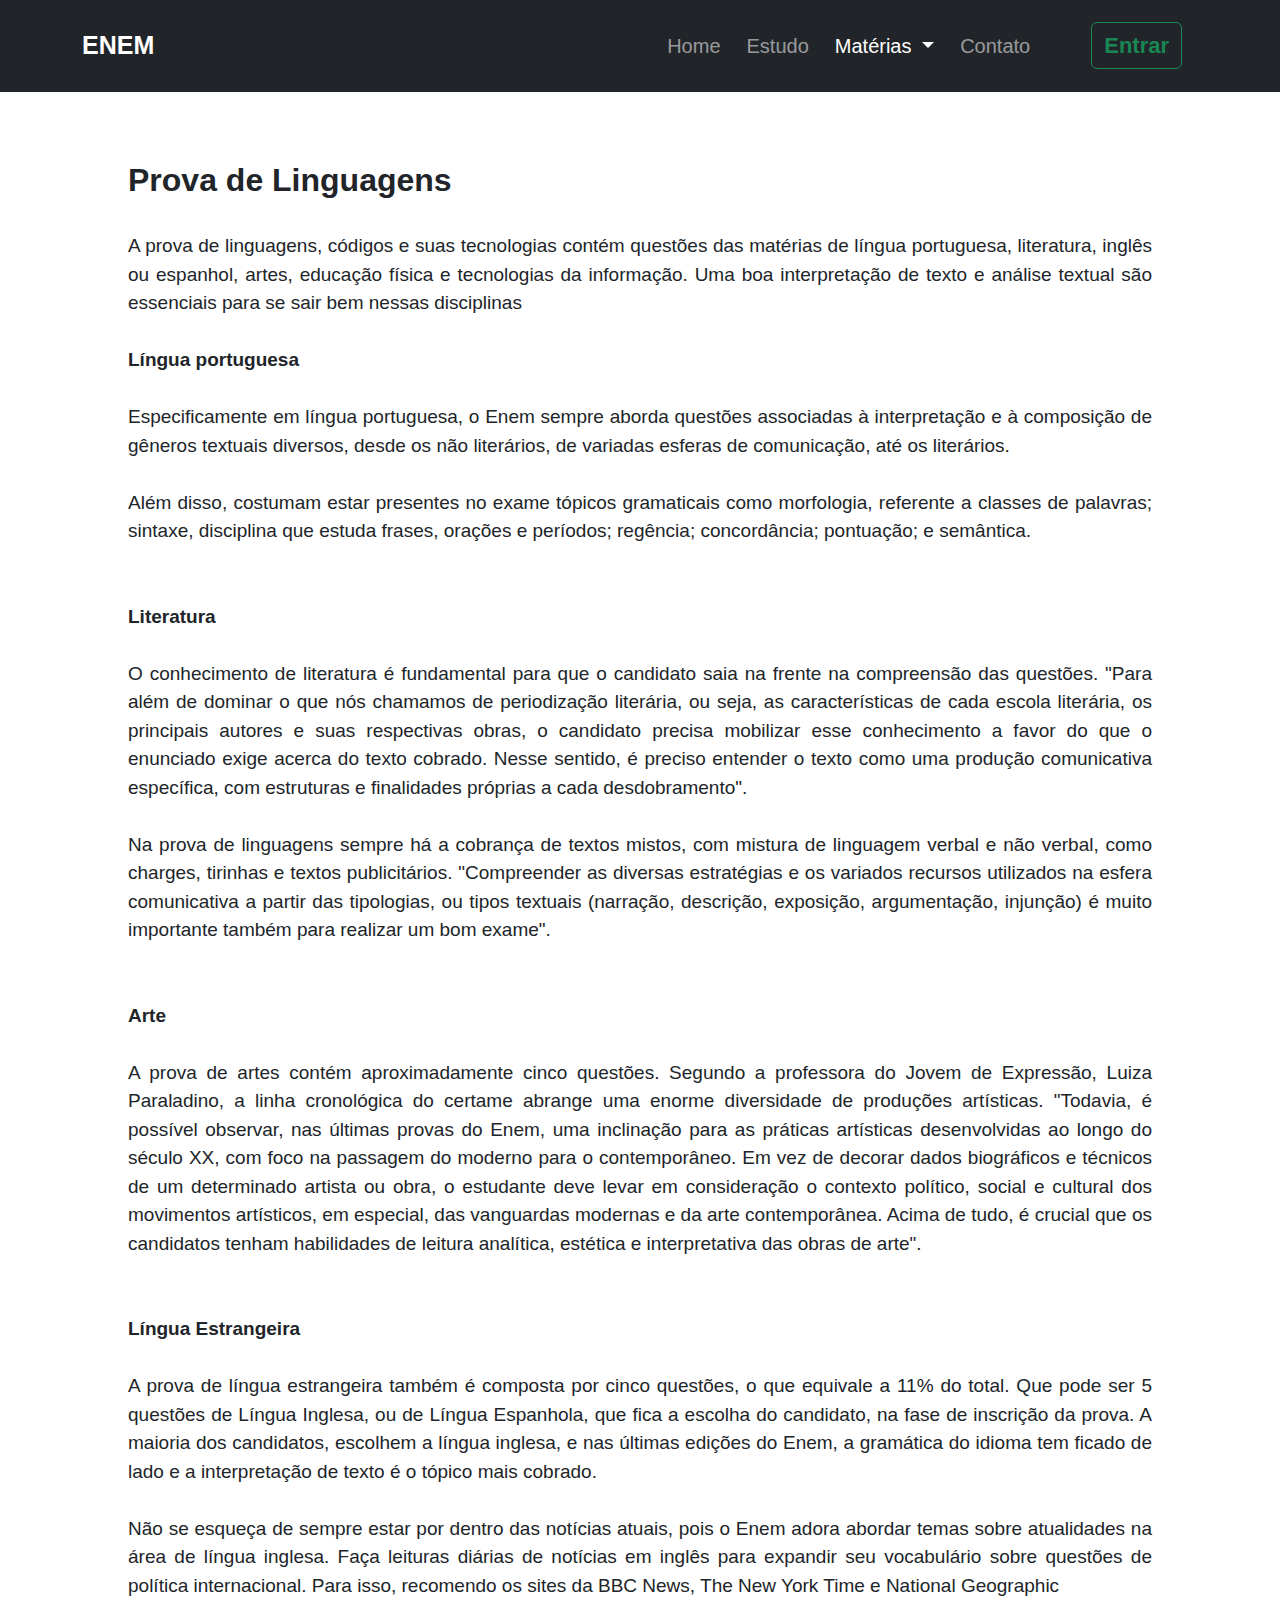
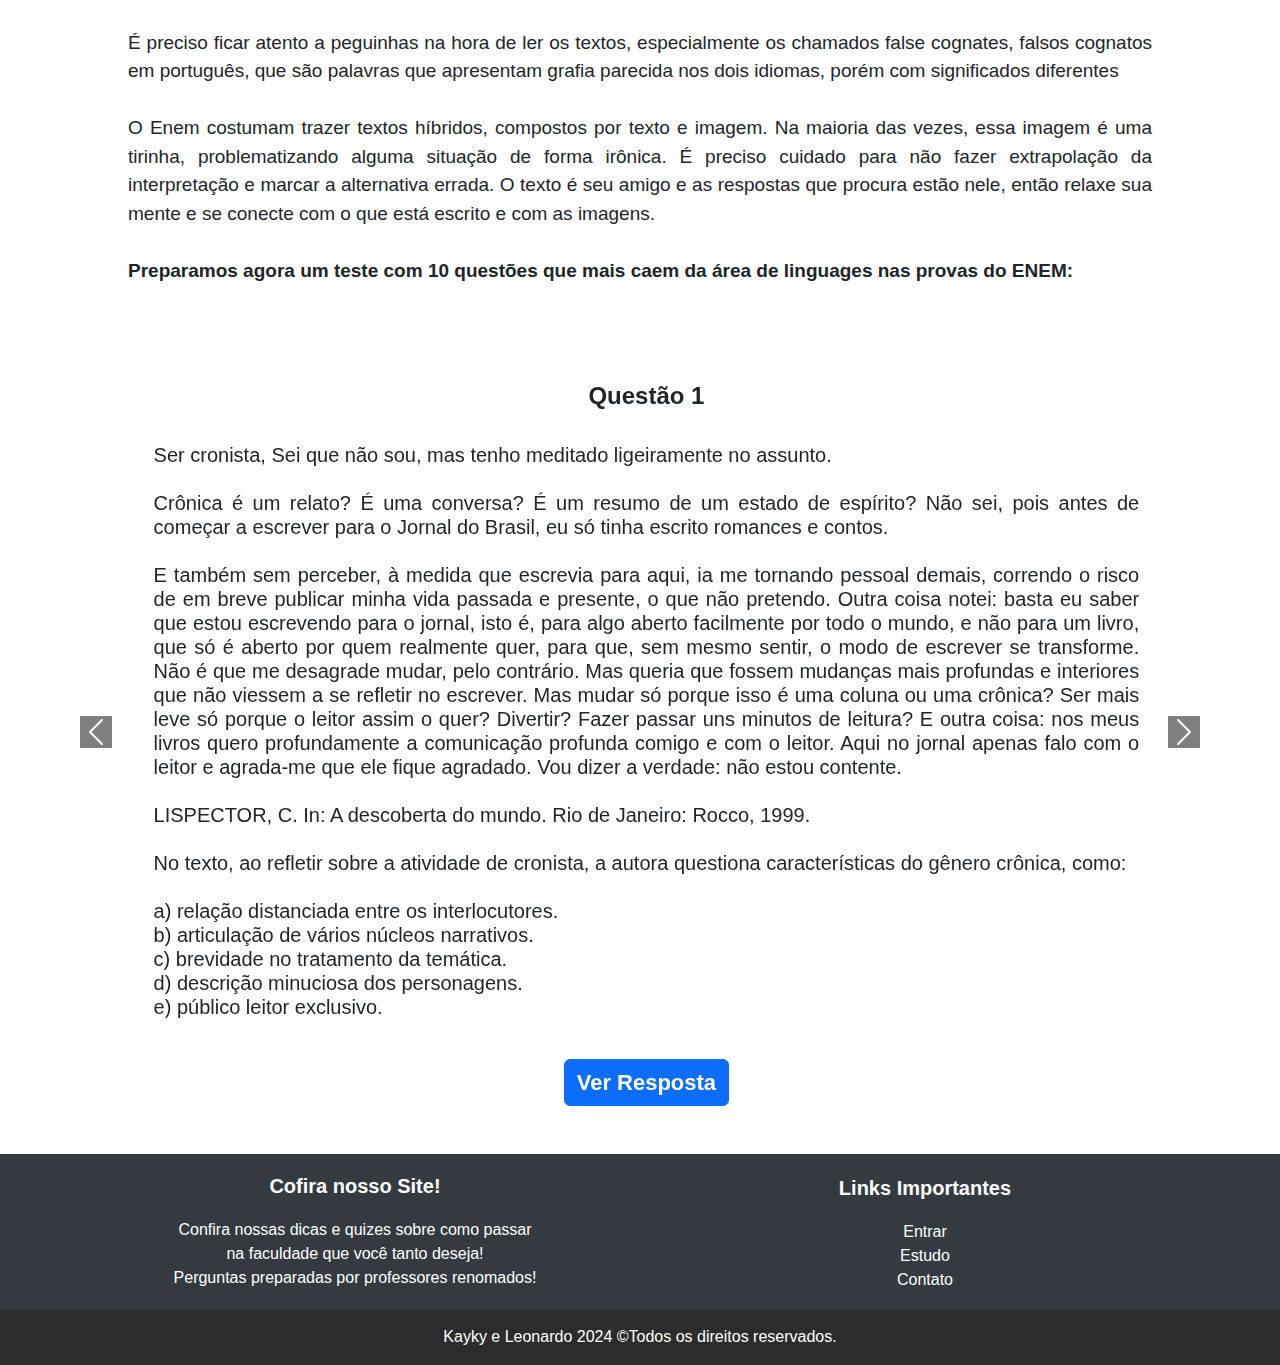
<file: linguagens.html>
<!DOCTYPE html>
    <html lang="pt-BR">
    <head>
      <meta charset="UTF-8">
      <meta name="viewport" content="width=device-width, initial-scale=1.0">
      <meta http-equiv="X-UA-Compatible" content="IE=edge">
      <title>Linguagens</title>
     <link rel="icon" type="image/jpg" href="imagem/oii.jpg">
        <link rel="stylesheet"  href="style2.css">
        <link href="https://cdn.jsdelivr.net/npm/bootstrap@5.3.0-alpha1/dist/css/bootstrap.min.css" rel="stylesheet">
     <style>

      .btn{
          font-size: 22px;
          font-weight: 700;
      }
      
      .navbar {
        padding-top: 22px;
        padding-bottom: 22px; 
        font-size: 20px;
      }

      .navbar-brand {
        font-size: 25px;
       font-weight: bold;
      }

      .textred {
        
        padding: 40px 10% 25px 10%; /* Cima, direita, baixo, esquerda*/
        font-size: 19px;
        
      }

      .tes1 {

        font-weight: 600;
      }


      @media only screen and (max-width: 1000px) {

.imgtm{
  
  margin-left: 1px;
  text-align: center;
  width: 100%;
} 
      }

      .carousel-control-prev-icon,
    .carousel-control-next-icon {
      background-color: black; /* Altera a cor das setinhas para preto */
    }

    .carousel-item {
      text-align: center; /* Centraliza o conteúdo das perguntas */
    }

    .resposta {
      margin-top: 20px; /* Adiciona margem acima das respostas */
    }

    .pergunta-container{

      margin-left: 12%;
      margin-right:11%;
    }

    .h5 {

      text-align: justify;
    }
     </style>
    </head>

    <script>
      function abrirPagina(){
        window.open("index.html")
      }

      function login(){
        
        var user = document.getElementById("user").value;
        var senha = document.getElementById("senha").value;

        if( user === "LK-CHEF" && senha === "123"){
            alert("Login Bem-Sucedido!");
            abrirPagina();
        } else {
          alert("Usuário ou Senha Inválidos. Tente Novamente.");
        }
        }

        function dado(){
          alert("Usuario = LK-CHEF  |  Senha = 123");
          user.focus();
        }

        
    </script>

<body>
      
    <nav class="navbar navbar-expand-lg navbar-dark bg-dark">
      <div class="container">
        <a class="navbar-brand" href="#">ENEM</a>
        <button class="navbar-toggler" type="button" data-bs-toggle="collapse" data-bs-target="#navbarSupportedContent" aria-controls="navbarSupportedContent" aria-expanded="false" aria-label="Toggle navigation">
          <span class="navbar-toggler-icon"></span>
        </button>
    
        <div class="collapse navbar-collapse" id="navbarSupportedContent">
          <ul class="navbar-nav me-2 mb-2 mb-lg-0 ms-auto"> <!-- Alteração aqui -->
            <li class="nav-item">
              <a class="nav-link" aria-current="page" href="index.html">Home</a>
            </li>
            <li class="nav-item">
              <a class="nav-link" href="estudo.html">Estudo</a>
            </li>
            <li class="nav-item dropdown">
              <a class="nav-link active dropdown-toggle" href="#" id="navbarDropdown" role="button" data-bs-toggle="dropdown" aria-expanded="false">
                Matérias
              </a>
              <ul class="dropdown-menu" aria-labelledby="navbarDropdown">
                <li><a class="dropdown-item" href="redacao.html">Redação</a></li>
                <li><a class="dropdown-item" href="linguagens.html">Linguagens</a></li>
                <li><a class="dropdown-item" href="exatas.html">Ciências Exatas</a></li>
                <li><a class="dropdown-item" href="natureza.html">Ciências da Natureza</a></li>
                <li><a class="dropdown-item" href="humanas.html">Ciências Humanas</a></li>
              </ul>
            </li>
            <li class="nav-item">
              <a class="nav-link" href="contato.html">Contato</a>
            </li>
          </ul>
          <div class="d-flex">
            
            <button class="btn btn-outline-success me-3" type="button" class="btn btn-primary" data-bs-toggle="modal" data-bs-target="#exampleModal">
              Entrar
            </button>
    
            <!-- Modal -->
            <div class="modal fade" id="exampleModal" tabindex="-1" aria-labelledby="exampleModalLabel" aria-hidden="true">
              <div class="modal-dialog modal-dialog-centered">
                <div class="modal-content">
                  <div class="modal-header">
                    <h5 class="modal-title" id="exampleModalLabel">Deseja se cadastrar, para receber atualizações?</h5>
                    <button type="button" class="btn-close" data-bs-dismiss="modal" aria-label="Close"></button>
                  </div>
                  <div class="modal-body">
                    <form class="row g-3">
                      <div class="col-md-6">
                        <label for="user" class="form-label">Digite seu Usuário</label>
                        <input type="text" class="form-control" id="user" name="user" value="" required>
                      </div>
                      <div class="col-md-6">
                        <label for="senha" class="form-label">Digite o código</label>
                        <input type="password" class="form-control" id="senha" name="senha" value="" required autofocus>
                      </div>
                    </form>
                  </div>
                  <div class="modal-footer">
                    <button type="button" class="btn btn-secondary" data-bs-dismiss="modal">Fechar</button>
                    <button type="button" class="btn btn-secondary" onclick="dado()">Dados</button>
                    <button type="button" class="btn btn-outline-success me-3"class="btn btn-primary" onclick="login()">Entrar</button>
                  </div>
                </div>
              </div>
            </div>
          </div>
        </div>
      </nav>
          </div>
        </div>
      </div>
    </nav>

   
    <br>
    
    
    <main>

      
      <div align="justify" class="textred">

        <font size="6"><b>Prova de Linguagens</b></font>
        <br><br>
        A prova de linguagens, códigos e suas tecnologias contém questões das matérias de língua portuguesa, literatura, inglês ou espanhol, artes, educação física e tecnologias da informação. Uma boa interpretação de texto e análise textual são essenciais para se sair bem nessas disciplinas
<br><br>
      <b>Língua portuguesa</b>
<br><br>
        Especificamente em língua portuguesa, o Enem sempre aborda questões associadas à interpretação e à composição de gêneros textuais diversos, desde os não literários, de variadas esferas de comunicação, até os literários.
<br><br>
        Além disso, costumam estar presentes no exame tópicos gramaticais como morfologia, referente a classes de palavras; sintaxe, disciplina que estuda frases, orações e períodos; regência; concordância; pontuação; e semântica.

<br>
    
<br><br>

      <b>Literatura</b>
<br><br>
      O conhecimento de literatura é fundamental para que o candidato saia na frente na compreensão das questões. "Para além de dominar o que nós chamamos de periodização literária, ou seja, as características de cada escola literária, os principais autores e suas respectivas obras, o candidato precisa mobilizar esse conhecimento a favor do que o enunciado exige acerca do texto cobrado. Nesse sentido, é preciso entender o texto como uma produção comunicativa específica, com estruturas e finalidades próprias a cada desdobramento".
<br><br>
      Na prova de linguagens sempre há a cobrança de textos mistos, com mistura de linguagem verbal e não verbal, como charges, tirinhas e textos publicitários. "Compreender as diversas estratégias e os variados recursos utilizados na esfera comunicativa a partir das tipologias, ou tipos textuais (narração, descrição, exposição, argumentação, injunção) é muito importante também para realizar um bom exame".
      

<br>
    
<br><br>

      <b>Arte</b>
<br><br>
      A prova de artes contém aproximadamente cinco questões. Segundo a professora do Jovem de Expressão, Luiza Paraladino, a linha cronológica do certame abrange uma enorme diversidade de produções artísticas. "Todavia, é possível observar, nas últimas provas do Enem, uma inclinação para as práticas artísticas desenvolvidas ao longo do século XX, com foco na passagem do moderno para o contemporâneo. Em vez de decorar dados biográficos e técnicos de um determinado artista ou obra, o estudante deve levar em consideração o contexto político, social e cultural dos movimentos artísticos, em especial, das vanguardas modernas e da arte contemporânea. Acima de tudo, é crucial que os candidatos tenham habilidades de leitura analítica, estética e interpretativa das obras de arte".
<br>
    
<br><br>

      <b>Língua Estrangeira</b>
<br><br>
      A prova de língua estrangeira também é composta por cinco questões, o que equivale a 11% do total. Que pode ser 5 questões de Língua Inglesa, ou de Língua Espanhola, que fica a escolha do candidato, na fase de inscrição da prova. A maioria dos candidatos, escolhem a língua inglesa, e nas últimas edições do Enem, a gramática do idioma tem ficado de lado e a interpretação de texto é o tópico mais cobrado.
<br><br>
      Não se esqueça de sempre estar por dentro das notícias atuais, pois o Enem adora abordar temas sobre atualidades na área de língua inglesa. Faça leituras diárias de notícias em inglês para expandir seu vocabulário sobre questões de política internacional. Para isso, recomendo os sites da BBC News, The New York Time e National Geographic
<br><br>
      É preciso ficar atento a peguinhas na hora de ler os textos, especialmente os chamados false cognates, falsos cognatos em português, que são palavras que apresentam grafia parecida nos dois idiomas, porém com significados diferentes
<br><br>
      O Enem costumam trazer textos híbridos, compostos por texto e imagem. Na maioria das vezes, essa imagem é uma tirinha, problematizando alguma situação de forma irônica. É preciso cuidado para não fazer extrapolação da interpretação e marcar a alternativa errada. O texto é seu amigo e as respostas que procura estão nele, então relaxe sua mente e se conecte com o que está escrito e com as imagens.
<br><br>
        <div class="tes1">Preparamos agora um teste com 10 questões que mais caem da área de linguages nas provas do ENEM:</div>
    </main>
    

    <br><br>

    <div id="carouselExampleControls" data-interval="false" class="carousel slide">
      <div class="carousel-inner">
        <div class="carousel-item active">
          <div class="pergunta-container">

            <br><h4><b>Questão 1</b></h4><br>
            <h5 ><p align="justify">
              
              Ser cronista, Sei que não sou, mas tenho meditado ligeiramente no assunto.<br><br>
              
              Crônica é um relato? É uma conversa? É um resumo de um estado de espírito? Não sei, pois antes de começar a escrever para o Jornal do Brasil, eu só tinha escrito romances e contos.<br><br>
              
              E também sem perceber, à medida que escrevia para aqui, ia me tornando pessoal demais, correndo o risco de em breve publicar minha vida passada e presente, o que não pretendo. Outra coisa notei: basta eu saber que estou escrevendo para o jornal, isto é, para algo aberto facilmente por todo o mundo, e não para um livro, que só é aberto por quem realmente quer, para que, sem mesmo sentir, o modo de escrever se transforme. Não é que me desagrade mudar, pelo contrário. Mas queria que fossem mudanças mais profundas e interiores que não viessem a se refletir no escrever. Mas mudar só porque isso é uma coluna ou uma crônica? Ser mais leve só porque o leitor assim o quer? Divertir? Fazer passar uns minutos de leitura? E outra coisa: nos meus livros quero profundamente a comunicação profunda comigo e com o leitor. Aqui no jornal apenas falo com o leitor e agrada-me que ele fique agradado. Vou dizer a verdade: não estou contente.<br><br>
              
              LISPECTOR, C. In: A descoberta do mundo. Rio de Janeiro: Rocco, 1999.<br><br>
              
              No texto, ao refletir sobre a atividade de cronista, a autora questiona características do gênero crônica, como:<br><br>
              
              a) relação distanciada entre os interlocutores.<br>
              b) articulação de vários núcleos narrativos.<br>
              c) brevidade no tratamento da temática.<br>
              d) descrição minuciosa dos personagens.<br>
              e) público leitor exclusivo.<br><br>
            </p>
            </h5>
            
            <button class="btn btn-primary" onclick="mostrarResposta(1)">Ver Resposta</button>
            <div class="resposta" id="resposta1" style="display: none;">
              <h5 ><br><b><p align="justify">Resposta Correta:</b> c) brevidade no tratamento da temática.
                No texto acima, Clarice Lispector expõe as suas perspectivas sobre as crônicas. Ao questionar-se se a crônica seria um relato, uma conversa ou um resumo, o texto dá indicações da questão da brevidade.<br><br>

                Em seguida, Clarice fala na leveza do texto e até em "passar uns minutos de leitura", enquanto nos seus livros, Clarice expõe o seu desejo de se comunicar profundamente com o leitor, o que a crônica não permite fazer, justamente tendo em conta o fato de a crônica ser um texto curto, breve.
              </p><br></h5>
            </div>
          </div>
        </div>
        <div class="carousel-item">
          <div class="pergunta-container">
            
            <br><h4><b>Questão 2</b></h4><br>
            <h5 ><p align="justify">

              Firmo, o vaqueiro<br><br>
        No dia seguinte á hora em que saía o gado, estava eu debruçado á varanda quando vi o cafuzo que preparava o animal viajeiro:
        — Raimundinho, como vai ele?...<br>
        Do longe apontou a palhoça.<br>
        — Sim.<br>
        O braço caiu-lhe, olhou-me algum tempo comovido; depois, saltando para o animal, levou o polegar à boca fazendo estalar a unha nos dentes: "As quatro horas da manhã... Atirei um verso e disse, para bulir com ele: Pega, velho! Não respondeu. Tio Firmo, mesmo velho e doente, não era homem para deixar um verso no chão...Fui ver, coitadol... estava morto”. E deu de esporas para que eu não lhe visse as lágrimas.<br><br>
        NETTO, C. In: MARCHEZAN.L.G (Og). O conto regionalista. São Paulo: Marina Fontes, 2009.<br><br>
        A passagem registra um momento em que a expressividade lírica é reforçada pela <br><br>
        
        a) plasticidade da imagem do rebanho reunido.<br>
        b) sugestão da firmeza do sertanejo ao arrear o cavalo.<br>
        c) situação de pobreza encontrada nos sertões brasileiros.<br>
        d) afetividade demonstrada ao noticiar a morte do cantador<br>
        e) preocupação do vaqueiro em demonstrar sua virilidade.<br><br>
            </p>
            </h5>

            <button class="btn btn-primary" onclick="mostrarResposta(2)">Ver Resposta</button>
            <div class="resposta" id="resposta2" style="display: none;">
              <h5 ><br><p align="justify"><b>Resposta correta:</b> d) afetividade demonstrada ao noticiar a morte do cantador.</p></h5>
            </div>
          </div>
        </div>
        <div class="carousel-item">
          <div class="pergunta-container">
            
            <br><h4><b>Questão 3</b></h4><br>
            <h5 ><p align="justify">

              (Enem-2018)<br><br>

              <b>TEXTO I</b><br><br>

              Também chamados impressões ou imagens fotogramáticas […], os fotogramas são, numa definição genérica, imagens realizadas sem a utilização da câmera fotográfica, por contato direto de um objeto ou material com uma superfície fotossensível exposta a uma fonte de luz. Essa técnica, que nasceu junto com a fotografia e serviu de modelo a muitas discussões sobre a ontologia da imagem fotográfica, foi profundamente transformada pelos artistas da vanguarda, nas primeiras décadas do século XX. Representou mesmo, ao lado das colagens, fotomontagens e outros procedimentos técnicos, a incorporação definitiva da fotografa à arte moderna e seu distanciamento da representação figurativa. <br><br>

              No fotograma de Man Ray, o “distanciamento da representação figurativa” a que se refere o Texto I manifesta-se na:<br><br>

              a) ressignificação do jogo de luz e sombra, nos moldes surrealistas.<br>
              b) imposição do acaso sobre a técnica, como crítica à arte realista.<br>
              c) composição experimental, fragmentada e de contornos difusos.<br>
              d) abstração radical, voltada para a própria linguagem fotográfica.<br>
              e) imitação de formas humanas, com base em diferentes objetos.<br><br>

            </p>
            </h5>

            <button class="btn btn-primary" onclick="mostrarResposta(3)">Ver Resposta</button>
            <div class="resposta" id="resposta3" style="display: none;">
              <h5 ><br><p align="justify"><b>Resposta correta:</b> c) composição experimental, fragmentada e de contornos difusos.<br><br>

            A rayografia surge na história da arte como um processo experimental em que fotógrafos/artistas estavam criando novas composições, usando como instrumento os elementos que fazem parte do universo fotográfico<br><br>
              </h5></p></div>
          </div>
        </div>
        <div class="carousel-item">
          <div class="pergunta-container">

            
            <br><h4><b>Questão 4</b></h4><br>
            <h5 ><p align="justify">
              
              (Enem 2009)O sertão e o sertanejo<br><br>

              Ali começa o sertão chamado bruto. Nesses campos, tão diversos pelo matiz das cores, o capim crescido e ressecado pelo ardor do sol transforma-se em vicejante tapete de relva, quando lavra o incêndio que algum tropeiro, por acaso ou mero desenfado, ateia com uma faúlha do seu isqueiro. Minando à surda na touceira, queda a vívida centelha. Corra daí a instantes qualquer aragem, por débil que seja, e levanta-se a língua de fogo esguia e trêmula, como que a contemplar medrosa e vacilante os espaços imensos que se alongam diante dela. O fogo, detido em pontos, aqui, ali, a consumir com mais lentidão algum estorvo, vai aos poucos morrendo até se extinguir de todo, deixando como sinal da avassaladora passagem o alvacento lençol, que lhe foi seguindo os velozes passos. Por toda a parte melancolia; de todos os lados tétricas perspectivas. É cair, porém, daí a dias copiosa chuva, e parece que uma varinha de fada andou por aqueles sombrios recantos a traçar às pressas jardins encantados e nunca vistos. Entra tudo num trabalho íntimo de espantosa atividade. Transborda a vida.<br><br>

              TAUNAY, A. Inocência. São Paulo: Ática, 1993 (adaptado).<br><br>

              O romance romântico teve fundamental importância na formação da ideia de nação. Considerando o trecho acima, é possível reconhecer que uma das principais e permanentes contribuições do Romantismo para construção da identidade da nação é a:<br><br>

              A) possibilidade de apresentar uma dimensão desconhecida da natureza nacional, marcada pelo subdesenvolvimento e pela falta de perspectiva de renovação.<br>
              B) consciência da exploração da terra pelos colonizadores e pela classe dominante local, o que coibiu a exploração desenfreada das riquezas naturais do país.<br>
              C) construção, em linguagem simples, realista e documental, sem fantasia ou exaltação, de uma imagem da terra que revelou o quanto é grandiosa a natureza brasileira.<br>
              D) expansão dos limites geográficos da terra, que promoveu o sentimento de unidade do território nacional e deu a conhecer os lugares mais distantes do Brasil aos brasileiros.<br>
              E) valorização da vida urbana e do progresso, em detrimento do interior do Brasil, formulando um conceito de nação centrado nos modelos da nascente burguesia brasileira.<br><br>

            </p>
            </h5>
            
            <button class="btn btn-primary" onclick="mostrarResposta(4)">Ver Resposta</button>
            <div class="resposta" id="resposta4" style="display: none;">
              <h5 ><br><b><p align="justify">Resposta Correta:</b> D) expansão dos limites geográficos da terra, que promoveu o sentimento de unidade do território nacional e deu a conhecer os lugares mais distantes do Brasil aos brasileiros.

              </p><br></h5>
            </div>
          </div>
        </div>
        <div class="carousel-item">
          <div class="pergunta-container">

            
            <br><h4><b>Questão 5 </b></h4><br>
            <h5 ><p align="justify">
              
              (Enem/2018)<br><br>

                Certa vez minha mãe surrou-me com uma corda nodosa que me pintou as costas de manchas sangrentas. Moído, virando a cabeça com dificuldade, eu distinguia nas costelas grandes lanhos vermelhos. Deitaram-me, enrolaram-me em panos molhados com água de sal – e houve uma discussão na família. Minha avó, que nos visitava, condenou o procedimento da filha e esta afligiu-se. Irritada, ferira-me à toa, sem querer. Não guardei ódio a minha mãe: o culpado era o nó.<br><br>

                RAMOS, G. Infância. Rio de Janeiro. Record, 1998.<br><br>

                Num texto narrativo, a sequência dos fatos contribui para a progressão temática. No fragmento, esse processo é indicado pela:<br><br>

                a) alternância das pessoas do discurso que determinam o foco narrativo.<br>
                b) utilização de formas verbais que marcam tempos narrativos variados.<br>
                c) indeterminação dos sujeitos de ações que caracterizam os eventos narrados.<br>
                d) justaposição de frases que relacionam semanticamente os acontecimentos narrados.<br>
                e) recorrência de expressões adverbiais que organizam temporalmente a narrativa.<br><br>


            </p>
            </h5>
            
            <button class="btn btn-primary" onclick="mostrarResposta(5)">Ver Resposta</button>
            <div class="resposta" id="resposta5" style="display: none;">
              <h5 ><br><b><p align="justify">Resposta Correta:</b> B) utilização de formas verbais que marcam tempos narrativos variados.

              </p><br></h5>
            </div>
          </div>
        </div>
        <div class="carousel-item">
          <div class="pergunta-container">

            
            <br><h4><b> Questão 6</b></h4><br>
            <h5 ><p align="justify">
              
              (Enem/2018)<br><br>

                1984 (excerpt)<br><br>

                'Is it your opinion, Winston, that the past has real existence?' [...] O'Brien smiled faintly. 'I will put it more precisely. Does the past exist concretely, in space? Is there somewhere or other a place, a world of solid objects, where the past is still happening?'<br><br>
                'No.'<br><br>
                'Then where does the past exist, if at all?'<br><br>
                'In records. It is written down.'<br><br>
                'In records. And — —?'<br><br>
                'In the mind. In human memories.'<br><br>
                'In memory. Very well, then. We, the Party, control all records, and we control all memories. Then we control the past, do we not?'<br><br>

                ORWELL. G, Nineteen Eighty-Four. New York: Signet Classics, 1977<br><br>

                O romance 1984 descreve os perigos de um Estado totalitário. A ideia evidenciada nessa passagem é que o controle do Estado se dá por meio do(a)<br><br>

                a) boicote a ideais libertários.<br>
                b) veto ao culto das tradições.<br>
                c) poder sobre memórias e registros.<br>
                d) censura a produções orais e escritas.<br>
                e) manipulação de pensamentos individuais.<br>

            </p>
            </h5>
            
            <button class="btn btn-primary" onclick="mostrarResposta(6)">Ver Resposta</button>
            <div class="resposta" id="resposta6" style="display: none;">
              <h5 ><br><b><p align="justify">Resposta Correta:</b> C) poder sobre memórias e registros.

              </p><br></h5>
            </div>
          </div>
        </div>
        <div class="carousel-item">
          <div class="pergunta-container">

            
            <br><h4><b> Questão 7</b></h4><br>
            <h5 ><p align="justify">
              
              Enem - 2019)<br><br>

              Para que a passagem da produção ininterrupta de novidade a seu consumo seja feita continuamente, há necessidade de mecanismos, de engrenagens.<br><br>
              
              Uma espécie de grande máquina industrial, incitante, tentacular, entra em ação. Mas bem depressa a simples lei da oferta e da procura segundo as necessidades não vale mais: é preciso excitar a demanda, excitar o acontecimento, provocá-lo, espicaçá-lo, fabricá-lo, pois a modernidade se alimenta disso.<br><br>
              
              CAUQUELIN, A. Arte contemporânea: uma introdução. São Paulo: Martins Fontes, 2005 (adaptado).<br><br>
              
              No contexto da arte contemporânea, o texto da autora Anne Cauquelin reflete ações que explicitam:<br><br>
              
              a) métodos utilizados pelo mercado de arte.<br>
              b) investimentos realizados por mecenas.<br>
              c) interesses do consumidor de arte.<br>
              d) práticas cotidianas do artista.<br>
              e) fomentos públicos à cultura.<br><br>

            </p>
            </h5>
            
            <button class="btn btn-primary" onclick="mostrarResposta(7)">Ver Resposta</button>
            <div class="resposta" id="resposta7" style="display: none;">
              <h5 ><br><b><p align="justify">Resposta Correta:</b> A) métodos utilizados pelo mercado de arte.

              </p><br></h5>
            </div>
          </div>
        </div>
        <div class="carousel-item">
          <div class="pergunta-container">

            
            <br><h4><b>Questão 8 </b></h4><br>
            <h5 ><p align="justify">
              
              (Enem2011) Capítulo primeiro / Óbito do autor<br><br>

              Algum tempo hesitei se devia abrir estas memórias pelo princípio ou pelo fim, isto é, se poria em primeiro lugar o meu nascimento ou a minha morte. Suposto o uso vulgar seja começar pelo nascimento, duas considerações me levaram a adotar diferente método: a primeira é que eu não sou propriamente um autor defunto, mas um defunto autor, para quem a campa foi outro berço; a segunda é que o escrito ficaria assim mais galante e mais novo. Moisés, que também contou a sua morte, não a pôs no introito, mas no cabo: diferença radical entre este livro e o Pentateuco.<br><br>
              
              Machado de Assis, Memórias Póstumas de Brás Cubas.
              Contribui decisivamente para o efeito expressivo do texto o fato de o narrador exagerar em sua:<br><br>
              
              A) construção verbal paratática.
              B) estruturação argumentativa antitética.<br>
              C) utilização de elipses e zeugmas.<br>
              D) exploração de recursos sonoros.<br>
              E) mistura de variedades linguísticas.<br><br>

            </p>
            </h5>
            
            <button class="btn btn-primary" onclick="mostrarResposta(8)">Ver Resposta</button>
            <div class="resposta" id="resposta8" style="display: none;">
              <h5 ><br><b><p align="justify">Resposta Correta:</b>B) estruturação argumentativa antitética.

              </p><br></h5>
            </div>
          </div>
        </div>
        <div class="carousel-item">
          <div class="pergunta-container">

            
            <br><h4><b> Questão 9</b></h4><br>
            <h5 ><p align="justify">
              
              (Enem/2018)<br><br>

                TEXTO I<br><br>

                A Free World-class Education for Anyone Anywhere<br><br>

                The Khan Academy is an organization on a mission.
                We're a not-for-profit with the goal of changing education for the better by providing a free world-class education to anyone anywhere. All of the site's resources are available to anyone. The Khan Academy's materials and resources are available to you completely free of charge.<br><br>

                Disponível em www.khanacademy.org. Acesso em: 24 fev. 2012 (adaptado)<br><br>

                TEXTO II<br><br>

                I didn't have a problem with Khan Academy site until very recently. For me, the problem is the way Khan Academy is being promoted. The way the media sees it as “revolutionizing education”. The way people with power and Money view education as simply “sit-and-get”, i.e., teaching is telling and learning is listening, then Khan Academy is way more eficiente than classroom lecturing. Khan Academy does it better. But TRUE progressive educators, TRUE education visionaries and revolutionaries don't want to do these things better. We want to DO BETTER THINGS.<br><br>

                Com o impacto das tecnologias e a ampliação das redes sociais, consumidores encontram na internet possibilidades de opinar sobre serviços oferecidos. Nesse sentido, o segundo texto, que é um comentário sobre o site divulgado no primeiro, apresenta a intenção do autor de:<br><br>

                a) elogiar o trabalho proposto para a educação.<br>
                b) era tecnológica. B reforçar como a mídia pode contribuir para revolucionar a educação.<br>
                c) chamar a atenção das pessoas influentes para o significado da educação.<br>
                d) destacar que o site tem melhores resultados do que a educação tradicional.<br>
                e) criticar a concepção de educação em que se baseia a organização.<br><br>


            </p>
            </h5>
            
            <button class="btn btn-primary" onclick="mostrarResposta(9)">Ver Resposta</button>
            <div class="resposta" id="resposta9" style="display: none;">
              <h5 ><br><b><p align="justify">Resposta Correta:</b> E) criticar a concepção de educação em que se baseia a organização.

              </p><br></h5>
            </div>
          </div>
        </div>
        <div class="carousel-item">
          <div class="pergunta-container">

            
            <br><h4><b> Questão 10</b></h4><br>
            <h5 ><p align="justify">
              
              (Enem/2018)<br><br>

              Mais big do que bang<br><br>

              A comunidade científica mundial recebeu, na semana passada, a confirmação oficial de uma descoberta sobre a qual se falava com enorme expectativa há alguns meses. Pesquisadores do Centro de Astrofísica Harvard-Smithsonian revelaram ter obtido a mais forte evidência até agora de que o universo em que vivemos começou mesmo pelo Big Bang, mas este não foi explosão, e sim uma súbita expansão de matéria e energia infinitas concentradas em um ponto microscópico que, sem muitas opções semânticas, os cientistas chamam de “singularidade”. Essa semente cósmica permanecia em estado latente e, sem que exista ainda uma explicação definitiva, começou a inchar rapidamente [...]. No intervalo de um piscar de olhos, por exemplo, seria possível, portanto, que ocorressem mais de 10 trilhões de Big Bangs.<br><br>

              ALLEGRETTI, F. Veja, 26 mar. 2014 (adaptado).<br><br>

              No título proposto para esse texto de divulgação científica, ao dissociar os elementos da expressão Big Bang, a autora revela a intenção de<br><br>

              a) evidenciar a descoberta recente que comprova a explosão de matéria e energia.<br>
              b) resumir os resultados de uma pesquisa que trouxe evidências para a teoria do Big Bang.<br>
              c) sintetizar a ideia de que a teoria da expansão de matéria e energia substitui a teoria da explosão.<br>
              d) destacar a experiência que confirma uma investigação anterior sobre a teoria de matéria e energia.<br>
              e) condensar a conclusão de que a explosão de matéria e energia ocorre em um ponto microscópico.<br><br>


            </p>
            </h5>
            
            <button class="btn btn-primary" onclick="mostrarResposta(10)">Ver Resposta</button>
            <div class="resposta" id="resposta10" style="display: none;">
              <h5 ><br><b><p align="justify">Resposta Correta:</b> 

              </p><br></h5>
            </div>
          </div>
        </div>
        


      </div>
      <a class="carousel-control-prev" href="#carouselExampleControls" role="button" data-slide="prev">
        <span class="carousel-control-prev-icon" aria-hidden="true"></span>
        
      </a>
      <a class="carousel-control-next" href="#carouselExampleControls" role="button" data-slide="next">
        <span class="carousel-control-next-icon" aria-hidden="true"></span>
        
      </a>
    </div>
  
    <script src="https://code.jquery.com/jquery-3.5.1.slim.min.js"></script>
    <script src="https://cdn.jsdelivr.net/npm/@popperjs/core@2.5.4/dist/umd/popper.min.js"></script>
    <script src="https://stackpath.bootstrapcdn.com/bootstrap/4.5.2/js/bootstrap.min.js"></script>
    <script>
      function mostrarResposta(numero) {
        var resposta = document.getElementById('resposta' + numero);
        var botao = document.querySelector('[onclick="mostrarResposta(' + numero + ')"]');
        if (resposta.style.display === 'none') {
          resposta.style.display = 'block';
          botao.textContent = 'Ocultar Resposta';
        } else {
          resposta.style.display = 'none';
          botao.textContent = 'Ver Resposta';
        }
      }
    </script>
    

    </div>




    <br><br>

    <footer class="text-center">
        <div class="container">
          <div class="row">
            <div class="col-lg-6 d-flex flex-column align-items-center justify-content-center">
              <h5><b>Cofira nosso Site!</b></h5>
              <p class="message">Confira nossas dicas e quizes sobre como passar<br> na faculdade que você tanto deseja!<br>
                Perguntas preparadas por professores renomados!</p>
            </div>
            <div class="col-lg-6 d-flex flex-column align-items-center justify-content-center">
              <h5><b>Links Importantes</b></h5>
              <ul class="list-unstyled">
                <li><a data-bs-toggle="modal">Entrar</a></li>
                <li><a href="estudo.html">Estudo</a></li>
                <li><a href="contato.html">Contato</a></li>
              </ul>
            </div>
          </div>
        </div>

        
      
      
      <div class="copyright-area">
        <div class="container">
          <div class="row">
            <div class="col-lg-12  mb-lg--1 text-center">
              <p class="copyright"> Kayky e Leonardo 2024 &copy;Todos os direitos reservados.</p>
            </div>
          </div>
        </div>
      </div>
    </footer>
    
    
    <script src="https://cdn.jsdelivr.net/npm/@popperjs/core@2.11.6/dist/umd/popper.min.js"></script>
    <script src="https://cdn.jsdelivr.net/npm/bootstrap@5.3.0-alpha1/dist/js/bootstrap.min.js"></script>
    <script src="https://code.jquery.com/jquery-3.5.1.slim.min.js"></script>
    <script src="https://stackpath.bootstrapcdn.com/bootstrap/4.5.2/js/bootstrap.min.js"></script>
    <script>
      function mostrarResposta(numero) {
        var resposta = document.getElementById('resposta' + numero);
        if (resposta.style.display === 'none') {
          resposta.style.display = 'block';
        } else {
          resposta.style.display = 'none';
        }
      }
    </script>  
  
  </body>
    </html>
</file>
<file: style2.css>
*{
    font-family: Arial, Helvetica, sans-serif;
}


.navbar-nav {
    
    padding-right: 35px;
    margin-right: 35px;
}

.navbar-nav li {
    margin-right: 10px; /* Espaçamento entre os itens da lista */
 }

 .secao{

    padding-left: 5%;
    padding-right: 5%;
 }

 h1{

    padding-left: 5%;
    padding-right: 5%;
    padding-top: 3%;
    padding-bottom: 2%;
    font-family: "Montserrat", sans-serif;
    font-weight: 500;
 }

 .text4 {

    padding-left: 5%;
    font-family: "Montserrat", sans-serif;
    padding-right: 5%;
    
 }

 footer {
background-color: #343a40;
color: white;
padding: 0px 0;
}
footer h5 {
margin-bottom: 20px;
margin-top: 20px;
}
footer .message {
    
margin-bottom: 20px;
}
footer a {
color: rgb(255, 255, 255);
text-decoration: none;
}
.copyright-area {
background-color: #2c2c2c; /* Cor mais escura */
padding: 0;
padding-top: 15px;

}
footer .copyright {
color: #ffffff; /* Alteração da cor do texto */
}
</file>
